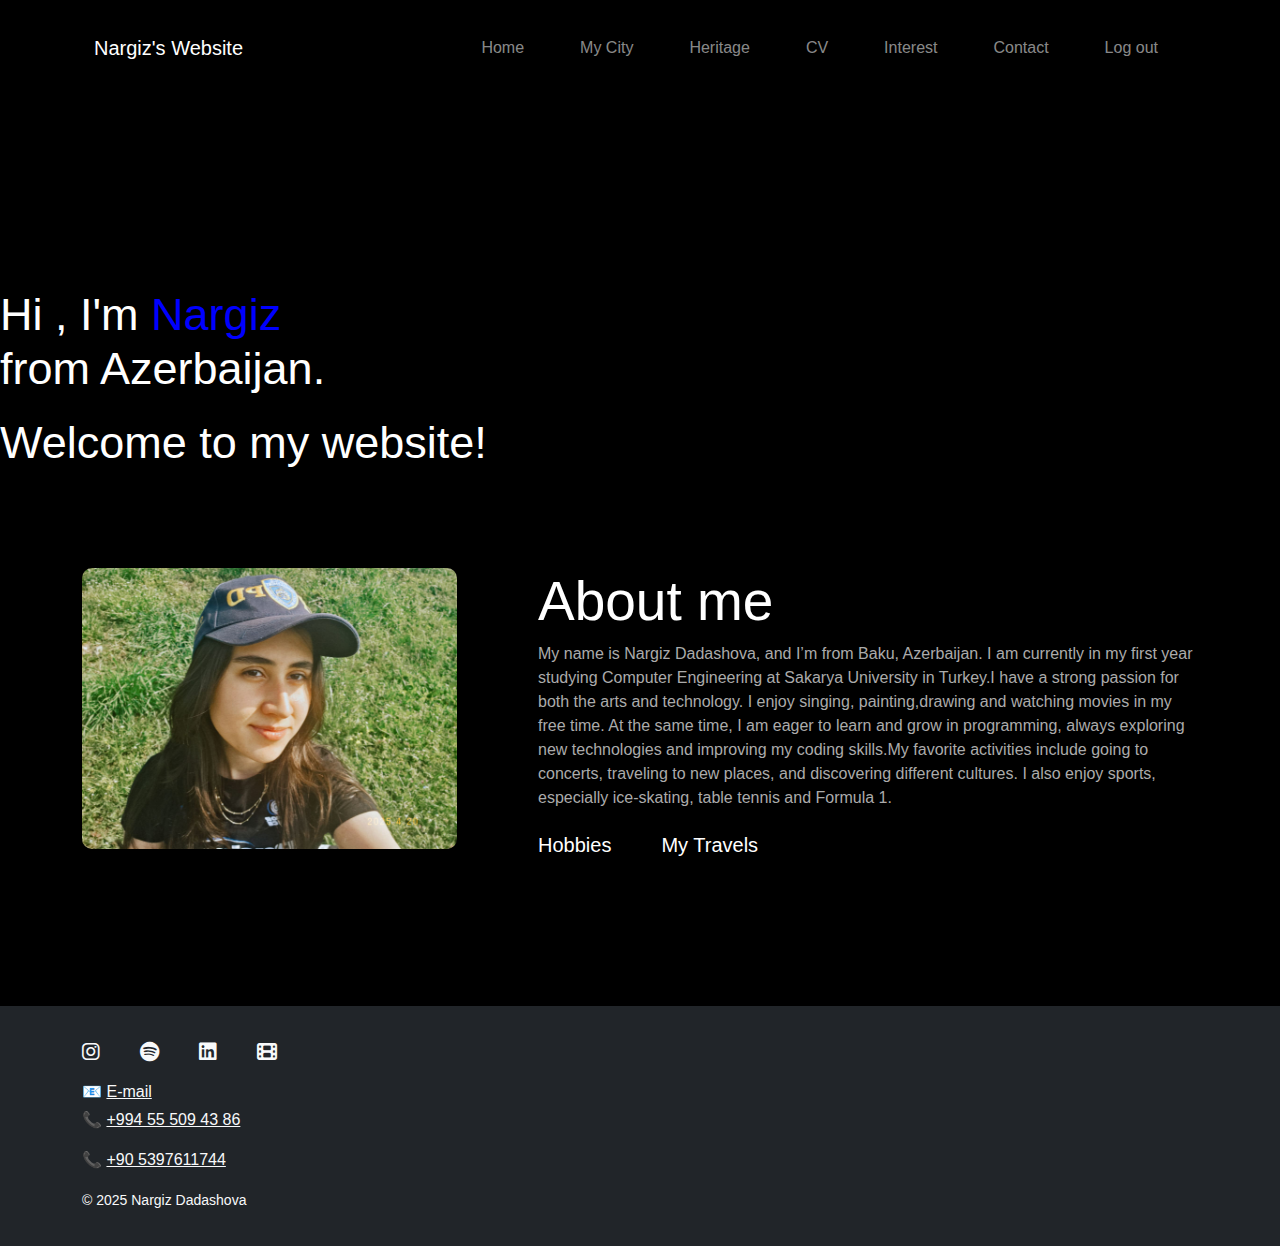
<file: index.html>
<!DOCTYPE html>
<html lang="en">
<head>
    <meta charset="UTF-8">
    <meta name="viewport" content="width=device-width, initial-scale=1.0">
    <title>Personal Website</title>
    <link rel="stylesheet" href="style.css">
    <link href="https://cdn.jsdelivr.net/npm/bootstrap@5.3.0/dist/css/bootstrap.min.css" rel="stylesheet">
<link href="https://fonts.googleapis.com/css2?family=Merriweather:wght@400;700&display=swap" rel="stylesheet">
<!-- Bootstrap CSS -->
<link href="https://cdn.jsdelivr.net/npm/bootstrap@5.3.0/dist/css/bootstrap.min.css" rel="stylesheet">
<!-- Font Awesome Icons -->
<link href="https://cdnjs.cloudflare.com/ajax/libs/font-awesome/6.5.0/css/all.min.css" rel="stylesheet">


</head>
<body class="body-mycity">
<div id="header">
  <div class="container">
    <nav class="navbar navbar-expand-lg navbar-dark ">
      <div class="container-fluid">
        <a class="navbar-brand" href="#">Nargiz's Website</a>

        <button class="navbar-toggler" type="button" data-bs-toggle="collapse" data-bs-target="#navbarNav">
          <span class="navbar-toggler-icon"></span>
        </button>

      
        <div class="collapse navbar-collapse" id="navbarNav">
          <ul class="navbar-nav ms-auto">
            <li class="nav-item"><a class="nav-link" href="index.html">Home</a></li>
            <li class="nav-item"><a class="nav-link"  href="mycity.html">My City</a></li>
             <li class="nav-item"><a class="nav-link" href="heritage.html">Heritage</a></li>
            <li class="nav-item"><a class="nav-link"href="CV.html">CV</a></li>
            <li class="nav-item"><a class="nav-link" href="interest.html">Interest</a></li>
           <li class="nav-item"><a class="nav-link" href="contact.html">Contact</a></li>
           <li class="nav-item"><a class="nav-link" href="login/login.html">Log out</a></li>
        </ul>
        </div>
      </div>
    </nav>
  </div>
</div>

<div class="header-text">

<h1>Hi , I'm <span>Nargiz</span> <br> from Azerbaijan. </h1>
<h1>Welcome to my website!</h1>
</div>


</div>

</div> 
<!----------about---------->
<div id="about">
    <div class="container">
        <div class="row">
            <div class="about-col-1">
                <img src="images/myimage.jpg">
            </div>
            
            <div class="about-col-2">
                
                <h1 class="sub-title">About me</h1>
                <p class="sub">My name is Nargiz Dadashova, and I’m from Baku, Azerbaijan. I am currently in my first year studying Computer Engineering at Sakarya University in Turkey.I have a strong passion for both the arts and technology. I enjoy singing, painting,drawing and watching movies in my free time. At the same time, I am eager to learn and grow in programming, always exploring new technologies and improving my coding skills.My favorite activities include going to concerts, traveling to new places, and discovering different cultures. I also enjoy sports, especially ice-skating, table tennis and Formula 1. 
                </p>
                <div class="tab-titles">
                    <p class="tab-links active-link" onclick="window.location.href='hobies.html'">Hobbies</p>
                    <p class="tab-links" onclick="window.location.href='mytravels.html'">My Travels</p>
                    
                   

                </div>

            </div>
        </div>
    </div>
</div>


</div>
<!-- Footer -->
<footer class="bg-dark text-light py-4">
  <div class="container ">
    <!-- Sosial Media Linkləri -->
    <div class="mb-3 d-flex gap-4">
      <a href="https://instagram.com/itsnargiss7" class="text-light me-3" target="_blank">
        <i class="fab fa-instagram fa-lg"></i>
      </a>
      <a href="https://open.spotify.com/user/6nbstpa3c7nialawltifdekp7?si=5F5lmh9GQA-QDq-jD9702A" class="text-light me-3" target="_blank">
        <i class="fab fa-spotify fa-lg"></i>
      </a>
      <a href="https://www.linkedin.com/in/nargiz-dadashova-97476b351" class="text-light me-3" target="_blank">
        <i class="fab fa-linkedin fa-lg"></i>
      </a>
      <a href="https://letterboxd.com/agustdaffodils" class="text-light me-3" target="_blank">
        <i class="fas fa-film fa-lg"></i>
      </a>
    </div>

    
    <p class="mb-1">📧 <a href="mailto:N.dadashova2007@gmail.com" class="text-light">E-mail</a></p>
    <p>📞 <a href="tel:+994555094386" class="text-light">+994 55 509 43 86</a></p>
<p>📞 <a href="tel:+905397611744" class="text-light">+90 5397611744</a></p>

    
    <small class="text-light">&copy; 2025 Nargiz Dadashova</small>
  </div>
</footer>

<script src="https://cdn.jsdelivr.net/npm/bootstrap@5.3.0/dist/js/bootstrap.bundle.min.js"></script>
</body>
</html>
</file>
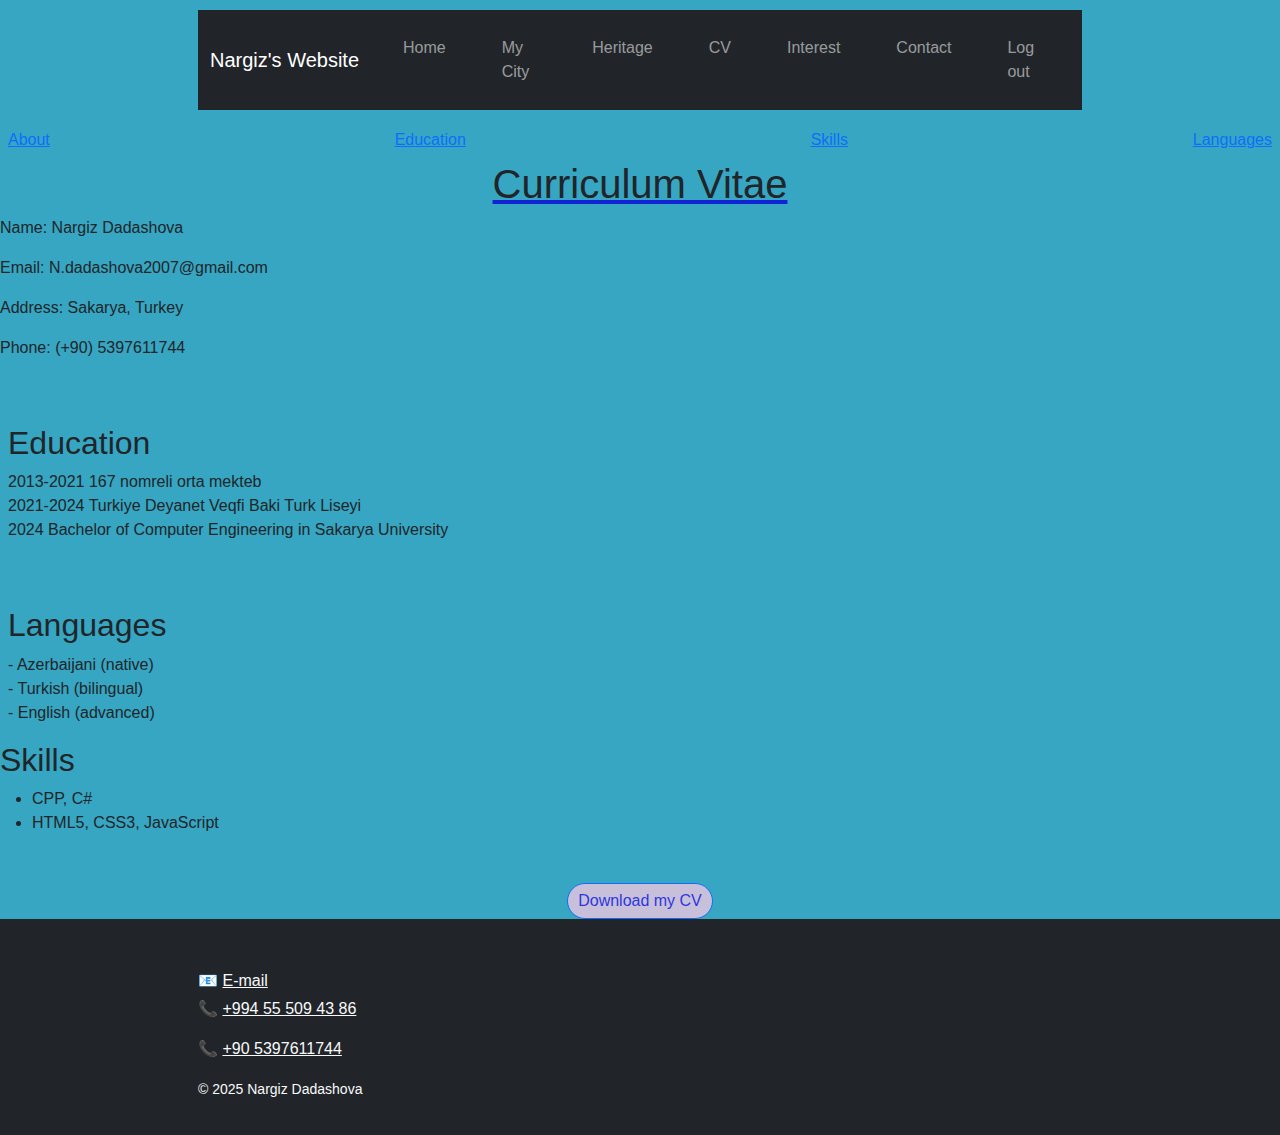
<file: CV.html>
<!DOCTYPE html>
<html lang="en">
<head>
    <meta charset="UTF-8">
    <meta name="viewport" content="width=device-width, initial-scale=1.0">
    <title>CV</title>
    <link href="https://cdn.jsdelivr.net/npm/bootstrap@5.3.0/dist/css/bootstrap.min.css" rel="stylesheet">
    <link rel="stylesheet" href="style.css">
</head>
<body class="cvbody">
   
    <div id="header">
        <div class="container">
            <nav class="navbar navbar-expand-lg navbar-dark bg-dark">
                <div class="container-fluid">
                    <a class="navbar-brand" href="#">Nargiz's Website</a>

                    <button class="navbar-toggler" type="button" data-bs-toggle="collapse" data-bs-target="#navbarNav">
                        <span class="navbar-toggler-icon"></span>
                    </button>

                  
                    <div class="collapse navbar-collapse" id="navbarNav">
                        <ul class="navbar-nav ms-auto">
                            <li class="nav-item"><a class="nav-link" href="index.html">Home</a></li>
                            <li class="nav-item"><a class="nav-link" href="mycity.html">My City</a></li>
                            <li class="nav-item"><a class="nav-link" href="heritage.html">Heritage</a></li>
                            <li class="nav-item"><a class="nav-link" href="CV.html">CV</a></li>
                            <li class="nav-item"><a class="nav-link" href="interest.html">Interest</a></li>
                            <li class="nav-item"><a class="nav-link" href="contact.html">Contact</a></li>
                            <li class="nav-item"><a class="nav-link" href="login.html">Log out</a></li>
                        </ul>
                    </div>
                </div>
            </nav>
        </div>
    </div>

   
    <nav class="bg p-2 text-center">
        <a href="#about" class="max-2">About</a>
        <a href="#education" class="max-2">Education</a>
        <a href="#skills" class="max-2">Skills</a>
        <a href="#languages" class="max-2">Languages</a>
    </nav>

    
    <section>
        <h1 class="h1-cv">Curriculum Vitae</h1>
        <section class="max-2">
            <p>Name: Nargiz Dadashova</p>
            <p>Email: N.dadashova2007@gmail.com</p>
            <p>Address: Sakarya, Turkey</p>
            <p>Phone: (+90) 5397611744</p>
            <br><br>
        </section>

        <!-- Education Section -->
        <section id="education" class="mx-2">
            <h2>Education</h2>
            <p>2013-2021 167 nomreli orta mekteb<br>
                2021-2024 Turkiye Deyanet Veqfi Baki Turk Liseyi<br>
                2024 Bachelor of Computer Engineering in Sakarya University
            </p>
            <br><br>
        </section>

       
        <section id="languages" class="mx-2">
            <h2>Languages</h2>
            <p>- Azerbaijani (native)<br>
                - Turkish (bilingual)<br>
                - English (advanced)
            </p>
        </section>

        
        <aside id="skills" class="mb-5">
            <h2>Skills</h2>
            <ul>
                <li>CPP, C#</li>
                <li>HTML5, CSS3, JavaScript</li>
            </ul>
        </aside>

      
        <button id="cvbutton" class="btn btn-primary">Download my CV</button>
    </section>


    <script src="https://cdn.jsdelivr.net/npm/@popperjs/core@2.11.6/dist/umd/popper.min.js"></script>
    <script src="https://cdn.jsdelivr.net/npm/bootstrap@5.3.0/dist/js/bootstrap.min.js"></script>

    <!-- CV Download Script -->
    <script>
        document.getElementById("cvbutton").addEventListener("click", function() {
            window.open("mycv.pdf", "_blank");
        });
    </script>
    <footer class="bg-dark text-light py-4">
  <div class="container ">
    <!-- Sosial Media Linkləri -->
    <div class="mb-3 d-flex gap-4">
      <a href="https://instagram.com/itsnargiss7" class="text-light me-3" target="_blank">
        <i class="fab fa-instagram fa-lg"></i>
      </a>
      <a href="https://open.spotify.com/user/6nbstpa3c7nialawltifdekp7?si=5F5lmh9GQA-QDq-jD9702A" class="text-light me-3" target="_blank">
        <i class="fab fa-spotify fa-lg"></i>
      </a>
      <a href="https://www.linkedin.com/in/nargiz-dadashova-97476b351" class="text-light me-3" target="_blank">
        <i class="fab fa-linkedin fa-lg"></i>
      </a>
      <a href="https://letterboxd.com/agustdaffodils" class="text-light me-3" target="_blank">
        <i class="fas fa-film fa-lg"></i>
      </a>
    </div>

    
    <p class="mb-1">📧 <a href="mailto:N.dadashova2007@gmail.com" class="text-light">E-mail</a></p>
    <p>📞 <a href="tel:+994555094386" class="text-light">+994 55 509 43 86</a></p>
<p>📞 <a href="tel:+905397611744" class="text-light">+90 5397611744</a></p>

    
    <small class="text-light">&copy; 2025 Nargiz Dadashova</small>
  </div>
</footer>
</body>
</html>
</file>
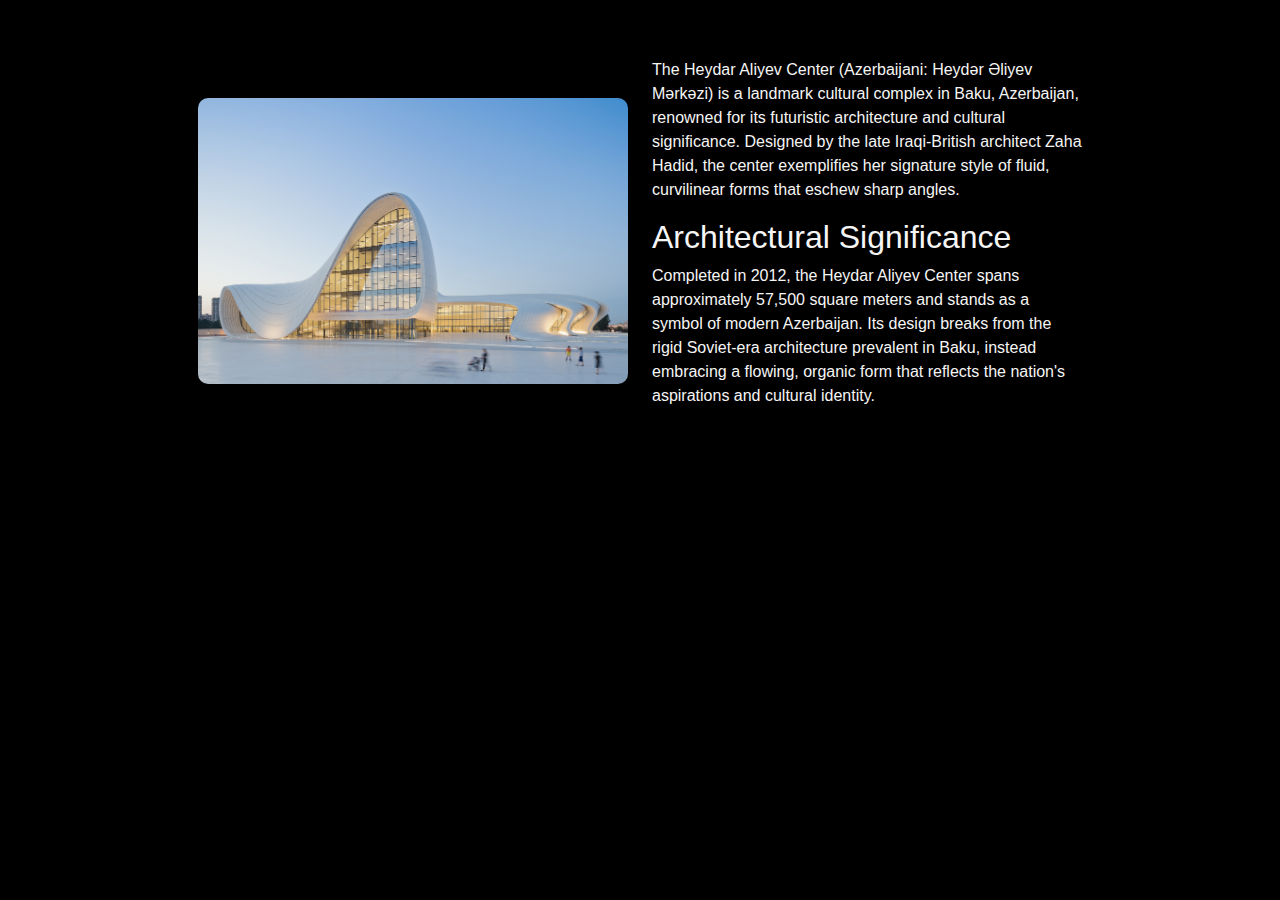
<file: eliyevmerkezi.html>
<!DOCTYPE html>
<html lang="en">
<head>
  <meta charset="UTF-8" />
  <meta name="viewport" content="width=device-width, initial-scale=1" />
  <title>My City</title>
  <link
    href="https://cdn.jsdelivr.net/npm/bootstrap@5.3.0/dist/css/bootstrap.min.css"
    rel="stylesheet"
  />
   <link rel="stylesheet" href="style.css">
 
 <body class="body-mycity">
 <div class="container my-5">
    <div class="row align-items-center">
      <div class="col-md-6">
        <img
          src="images/eliyevmerkezi.jpg"
          alt="Sample Image"
          class="img-fluid"
        />
      </div>
      <div class="col-md-6">
       
        <p class="white-text">
      The Heydar Aliyev Center (Azerbaijani: Heydər Əliyev Mərkəzi) is a landmark cultural complex in Baku, Azerbaijan, renowned for its futuristic architecture and cultural significance. Designed by the late Iraqi-British architect Zaha Hadid, the center exemplifies her signature style of fluid, curvilinear forms that eschew sharp angles. 
        
    </p>
    <h2 class="white-text">Architectural Significance </h2>
       <p class="white-text">
Completed in 2012, the Heydar Aliyev Center spans approximately 57,500 square meters and stands as a symbol of modern Azerbaijan. Its design breaks from the rigid Soviet-era architecture prevalent in Baku, instead embracing a flowing, organic form that reflects the nation's aspirations and cultural identity. </p>
     
      </div>
    </div>
    </body>
</file>
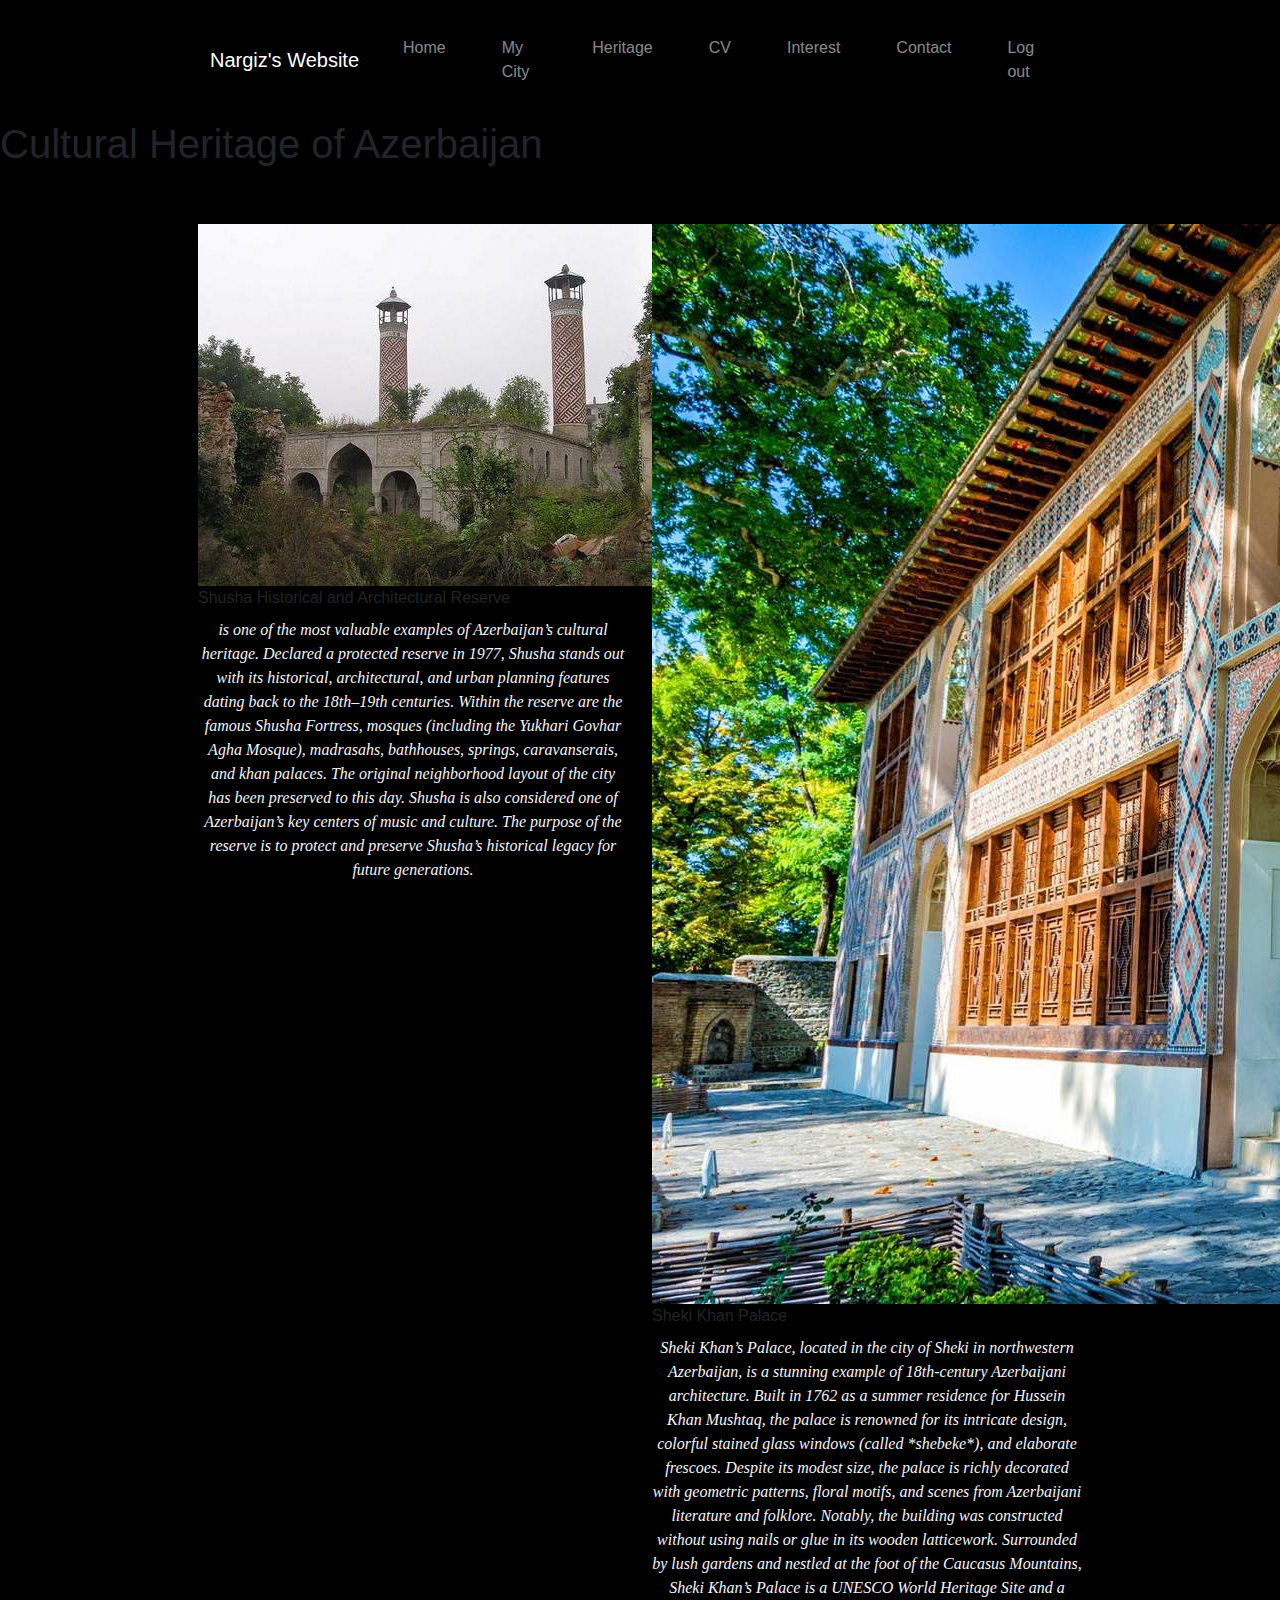
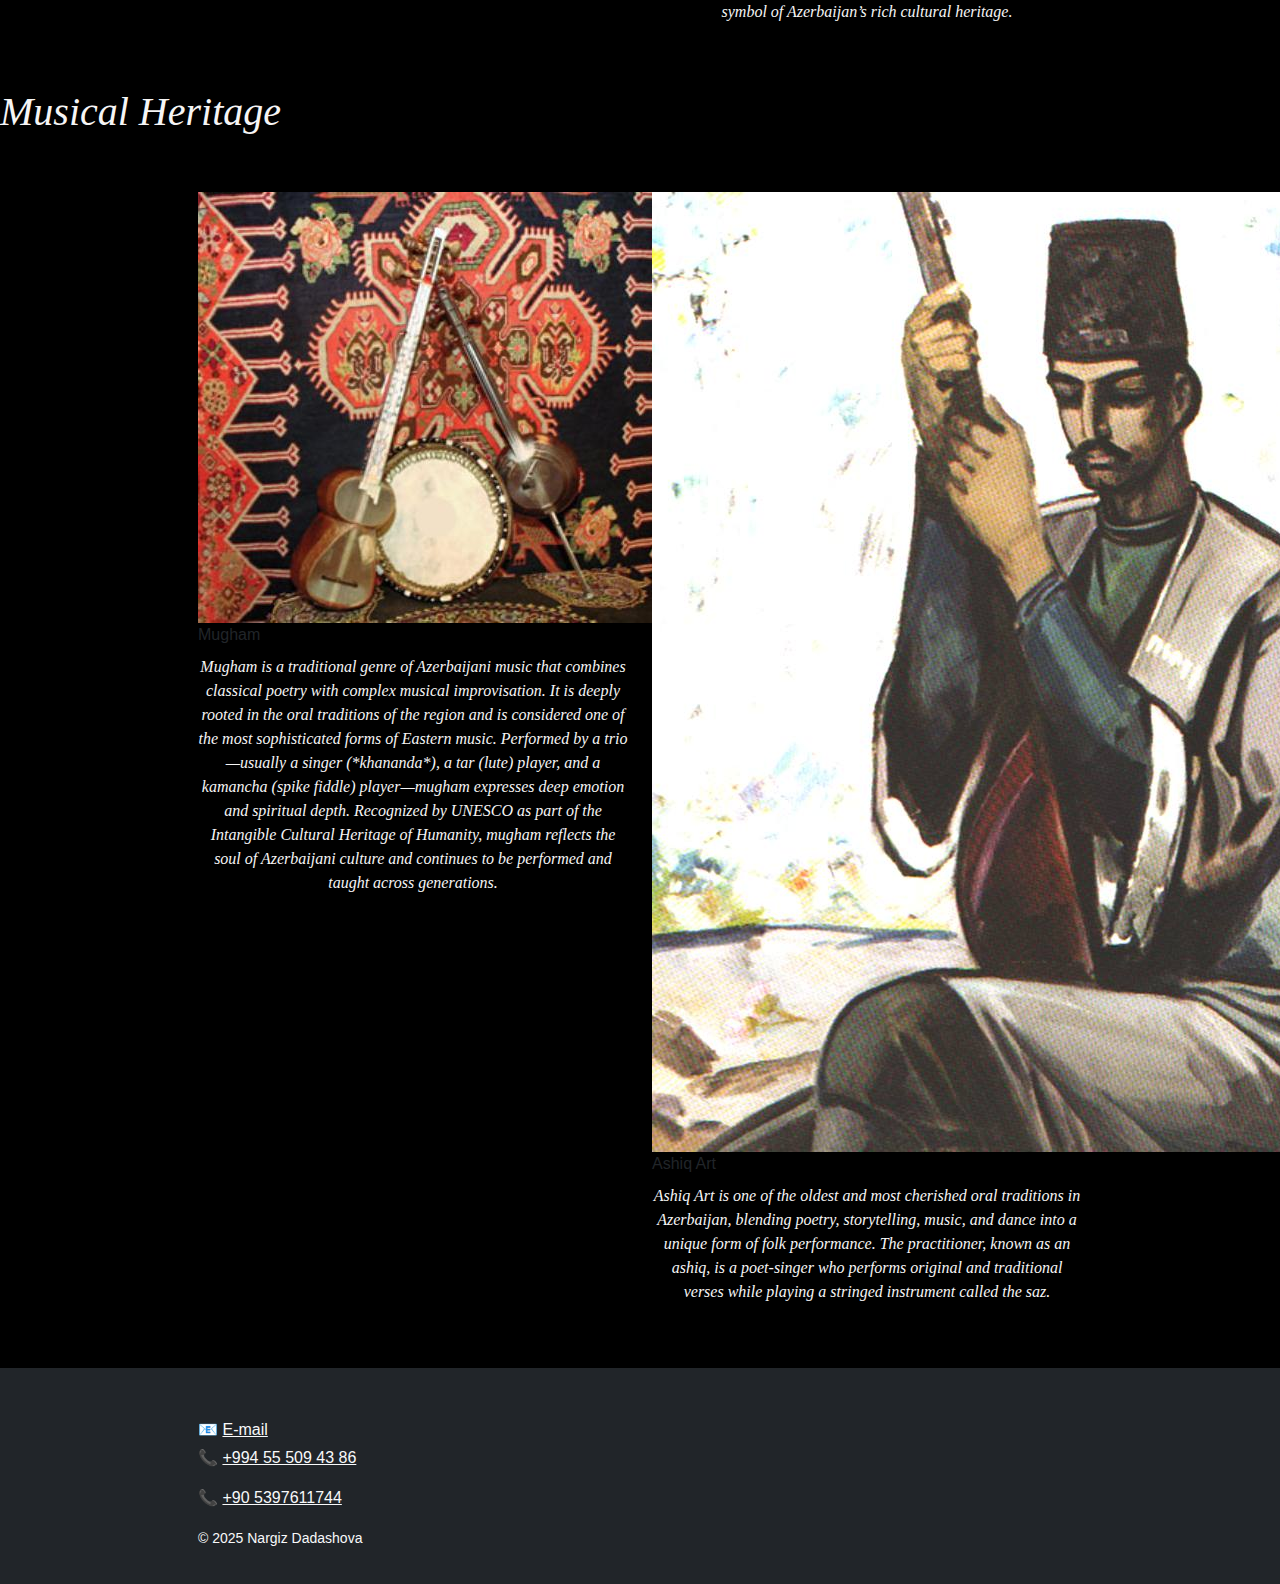
<file: heritage.html>
<!DOCTYPE html>
<html lang="en">
<head>
    <meta charset="UTF-8">
    <meta name="viewport" content="width=device-width, initial-scale=1.0">
    <title>Heritage</title>
    <link
    href="https://cdn.jsdelivr.net/npm/bootstrap@5.3.0/dist/css/bootstrap.min.css"
    rel="stylesheet"
  />
   <link rel="stylesheet" href="style.css">
 
</head>
<body class="body-mycity">
    
     <div id="header">
  <div class="container">
    <nav class="navbar navbar-expand-lg navbar-dark ">
      <div class="container-fluid">
        <a class="navbar-brand" href="#">Nargiz's Website</a>
        
        <button class="navbar-toggler" type="button" data-bs-toggle="collapse" data-bs-target="#navbarNav">
          <span class="navbar-toggler-icon"></span>
        </button>

       
        <div class="collapse navbar-collapse" id="navbarNav">
          <ul class="navbar-nav ms-auto">
            <li class="nav-item"><a class="nav-link" href="index.html">Home</a></li>
            <li class="nav-item"><a class="nav-link"  href="mycity.html">My City</a></li>
             <li class="nav-item"><a class="nav-link" href="heritage.html">Heritage</a></li>
            <li class="nav-item"><a class="nav-link"href="CV.html">CV</a></li>
            <li class="nav-item"><a class="nav-link" href="interest.html">Interest</a></li>
           <li class="nav-item"><a class="nav-link" href="contact.html">Contact</a></li>
             <li class="nav-item"><a class="nav-link" href="login/login.html">Log out</a></li>
         
        </ul>
        </div>
      </div>
    </nav>
  </div>
</div>

<h1 class="hertitle">Cultural Heritage of Azerbaijan</h1>
 <div class="container py-5">
    <div class="row g-4">
      <div class="col-md-6">
        <div class="image-container">
          <img src="images/shusha.jpg" alt="Image 1" />
          <div class="image-title">Shusha Historical and Architectural Reserve</div>
        </div>
        <p id="yazilars" class="mt-2 text-center">is one of the most valuable examples of Azerbaijan’s cultural heritage. Declared a protected reserve in 1977, Shusha stands out with its historical, architectural, and urban planning features dating back to the 18th–19th centuries. Within the reserve are the famous Shusha Fortress, mosques (including the Yukhari Govhar Agha Mosque), madrasahs, bathhouses, springs, caravanserais, and khan palaces. The original neighborhood layout of the city has been preserved to this day. Shusha is also considered one of Azerbaijan’s key centers of music and culture. The purpose of the reserve is to protect and preserve Shusha’s historical legacy for future generations.
</p>
      </div>
      <div class="col-md-6">
        <div class="image-container">
          <img src="images/shekikhan.jpg" alt="Image 2" />
          <div class="image-title">Sheki Khan Palace</div>
        </div>
        <p  id="yazilars" class="mt-2 text-center">Sheki Khan’s Palace, located in the city of Sheki in northwestern Azerbaijan, is a stunning example of 18th-century Azerbaijani architecture. Built in 1762 as a summer residence for Hussein Khan Mushtaq, the palace is renowned for its intricate design, colorful stained glass windows (called *shebeke*), and elaborate frescoes.

Despite its modest size, the palace is richly decorated with geometric patterns, floral motifs, and scenes from Azerbaijani literature and folklore. Notably, the building was constructed without using nails or glue in its wooden latticework. Surrounded by lush gardens and nestled at the foot of the Caucasus Mountains, Sheki Khan’s Palace is a UNESCO World Heritage Site and a symbol of Azerbaijan’s rich cultural heritage.
</p>
      </div>
    </div>
  </div>
 <h1 class="hertitle" id="yazilars">Musical Heritage</h1>
   <div class="container py-5">
    <div class="row g-4">
      <div class="col-md-6">
        <div class="image-container">
          <img src="images/Mugham.jpg" alt="Image 1" />
          <div class="image-title">Mugham</div>
        </div>
        <p id="yazilars" class="mt-2 text-center">Mugham is a traditional genre of Azerbaijani music that combines classical poetry with complex musical improvisation. It is deeply rooted in the oral traditions of the region and is considered one of the most sophisticated forms of Eastern music. Performed by a trio—usually a singer (*khananda*), a tar (lute) player, and a kamancha (spike fiddle) player—mugham expresses deep emotion and spiritual depth. Recognized by UNESCO as part of the Intangible Cultural Heritage of Humanity, mugham reflects the soul of Azerbaijani culture and continues to be performed and taught across generations.

      </div>
      <div class="col-md-6">
        <div class="image-container">
          <img src="images/ashiq.jpg" alt="Image 2" />
          <div class="image-title">Ashiq Art</div>
        </div>
        <p  id="yazilars" class="mt-2 text-center">Ashiq Art is one of the oldest and most cherished oral traditions in Azerbaijan, blending poetry, storytelling, music, and dance into a unique form of folk performance. The practitioner, known as an ashiq, is a poet-singer who performs original and traditional verses while playing a stringed instrument called the saz.
</p>
      </div>
    </div>
  </div>



   
<script src="https://cdn.jsdelivr.net/npm/bootstrap@5.3.0/dist/js/bootstrap.bundle.min.js"></script>
<footer class="bg-dark text-light py-4">
  <div class="container ">
    
    <div class="mb-3 d-flex gap-4">
      <a href="https://instagram.com/itsnargiss7" class="text-light me-3" target="_blank">
        <i class="fab fa-instagram fa-lg"></i>
      </a>
      <a href="https://open.spotify.com/user/6nbstpa3c7nialawltifdekp7?si=5F5lmh9GQA-QDq-jD9702A" class="text-light me-3" target="_blank">
        <i class="fab fa-spotify fa-lg"></i>
      </a>
      <a href="https://www.linkedin.com/in/nargiz-dadashova-97476b351" class="text-light me-3" target="_blank">
        <i class="fab fa-linkedin fa-lg"></i>
      </a>
      <a href="https://letterboxd.com/agustdaffodils" class="text-light me-3" target="_blank">
        <i class="fas fa-film fa-lg"></i>
      </a>
    </div>

    
    <p class="mb-1">📧 <a href="mailto:N.dadashova2007@gmail.com" class="text-light">E-mail</a></p>
    <p>📞 <a href="tel:+994555094386" class="text-light">+994 55 509 43 86</a></p>
<p>📞 <a href="tel:+905397611744" class="text-light">+90 5397611744</a></p>

    
    <small class="text-light">&copy; 2025 Nargiz Dadashova</small>
  </div>
</footer>
</body>
</html>
</file>
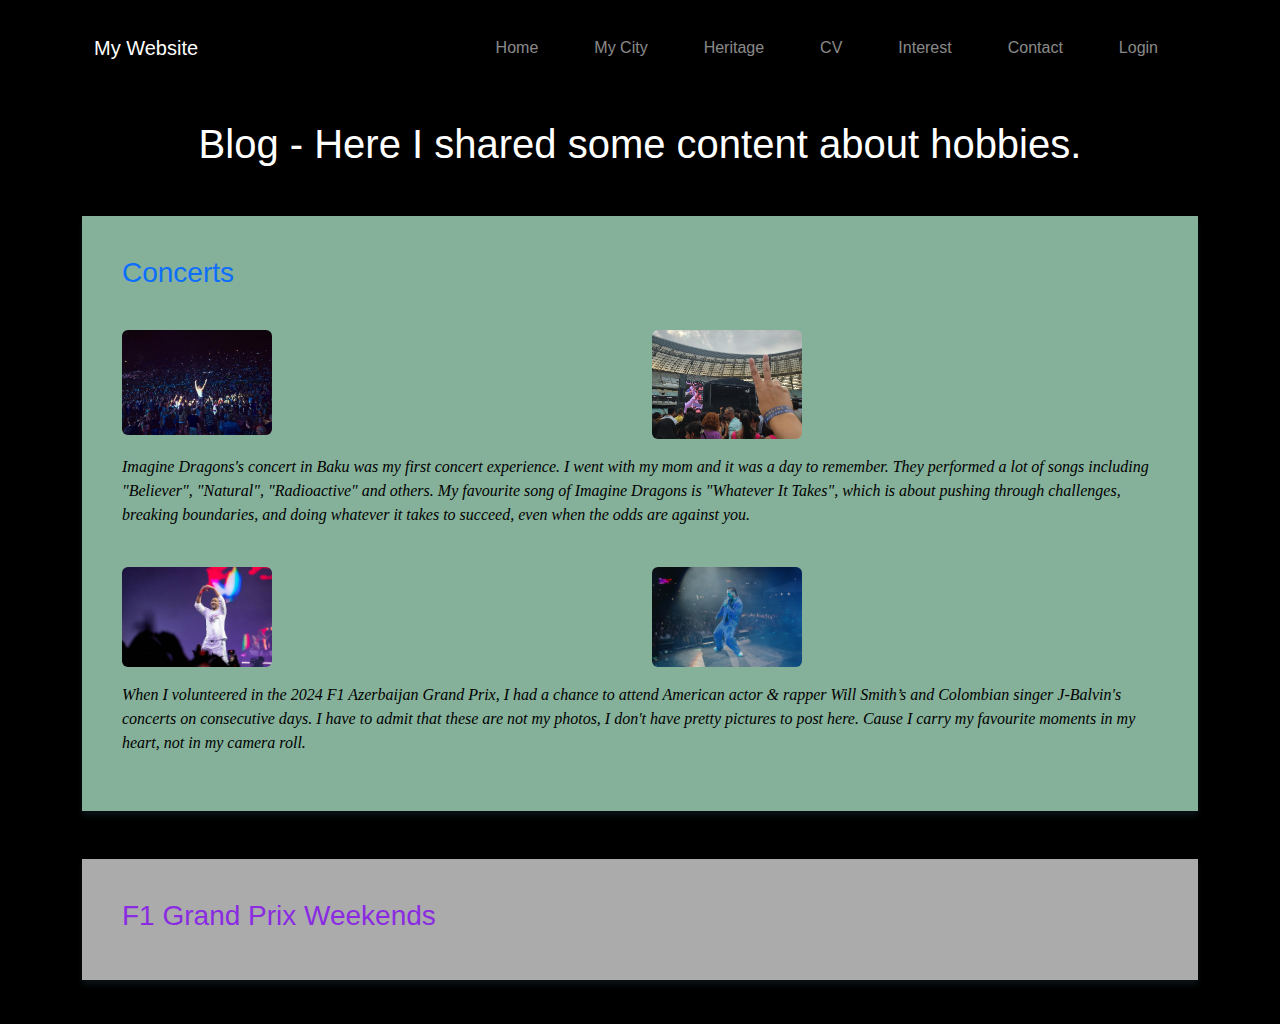
<file: hobies.html>
<!DOCTYPE html>
<html lang="en">
<head>
  <meta charset="UTF-8">
  <link rel="stylesheet" href="style.css">

  <meta name="viewport" content="width=device-width, initial-scale=1.0">
  <title>Hobbies</title>

  <!-- Bootstrap 5 CSS -->
  <link href="https://cdn.jsdelivr.net/npm/bootstrap@5.3.0/dist/css/bootstrap.min.css" rel="stylesheet">
</head>
<body class="bg-black text-white">
  <div id="header">
  <div class="container">
    <nav class="navbar navbar-expand-lg navbar-dark ">
      <div class="container-fluid">
        <a class="navbar-brand" href="#">My Website</a>
        <!-- Toggler/collapsing button -->
        <button class="navbar-toggler" type="button" data-bs-toggle="collapse" data-bs-target="#navbarNav">
          <span class="navbar-toggler-icon"></span>
        </button>

        <!-- Collapsible menu -->
        <div class="collapse navbar-collapse" id="navbarNav">
          <ul class="navbar-nav ms-auto">
            <li class="nav-item"><a class="nav-link" href="index.html">Home</a></li>
            <li class="nav-item"><a class="nav-link"  href="mycity.html">My City</a></li>
             <li class="nav-item"><a class="nav-link" href="heritage.html">Heritage</a></li>
            <li class="nav-item"><a class="nav-link"href="CV.html">CV</a></li>
            <li class="nav-item"><a class="nav-link" href="interests.html">Interest</a></li>
           <li class="nav-item"><a class="nav-link" href="contact.html">Contact</a></li>
            <li class="nav-item"><a class="nav-link" href="login.html">Login</a></li>
         
        </ul>
        </div>
      </div>
    </nav>
  </div>
</div>


  <div class="container py-4">
    <h1 class="text-center mb-5">Blog - Here I shared some content about hobbies.</h1>

    <div class="blog-post mb-5">
      <h3 class="text-primary">Concerts</h3>
      <div class="row g-4 mt-3">
        <div class="col-md-6">
          <img src="images/imagine.jpg" class="img-fluid rounded" alt="Concerts">
        </div>
        <div class="col-md-6">
          <img src="images/el.jpg" class="img-fluid rounded" alt="Concerts">
        </div>
      </div>

      <div class="mt-3">
        <p id="yazi">
          Imagine Dragons's concert in Baku was my first concert experience. I went with my mom and it was a day to remember. They performed a lot of songs including "Believer", "Natural", "Radioactive" and others. My favourite song of Imagine Dragons is "Whatever It Takes", which is about pushing through challenges, breaking boundaries, and doing whatever it takes to succeed, even when the odds are against you.
        </p>
      </div>

      <div class="row g-4 mt-3">
        <div class="col-md-6">
          <img src="images/willsmiths.jpg" class="img-fluid rounded" alt="Will Smith">
        </div>
        <div class="col-md-6">
          <img src="images/jbalvin.jpg" class="img-fluid rounded" alt="J Balvin">
        </div>
      </div>

      <p id="yazi" class="mt-3">
        When I volunteered in the 2024 F1 Azerbaijan Grand Prix, I had a chance to attend American actor & rapper Will Smith’s and Colombian singer J-Balvin's concerts on consecutive days. I have to admit that these are not my photos, I don't have pretty pictures to post here. Cause I carry my favourite moments in my heart, not in my camera roll.
      </p>
    </div>

    <div class="blog-post2">
      <h3 style="color:blueviolet">F1 Grand Prix Weekends</h3>
      <!-- Add more content here if needed -->
    </div>
  </div>

  <!-- Bootstrap JS -->
  <script src="https://cdn.jsdelivr.net/npm/bootstrap@5.3.0/dist/js/bootstrap.bundle.min.js"></script>
</body>
</html>
</file>
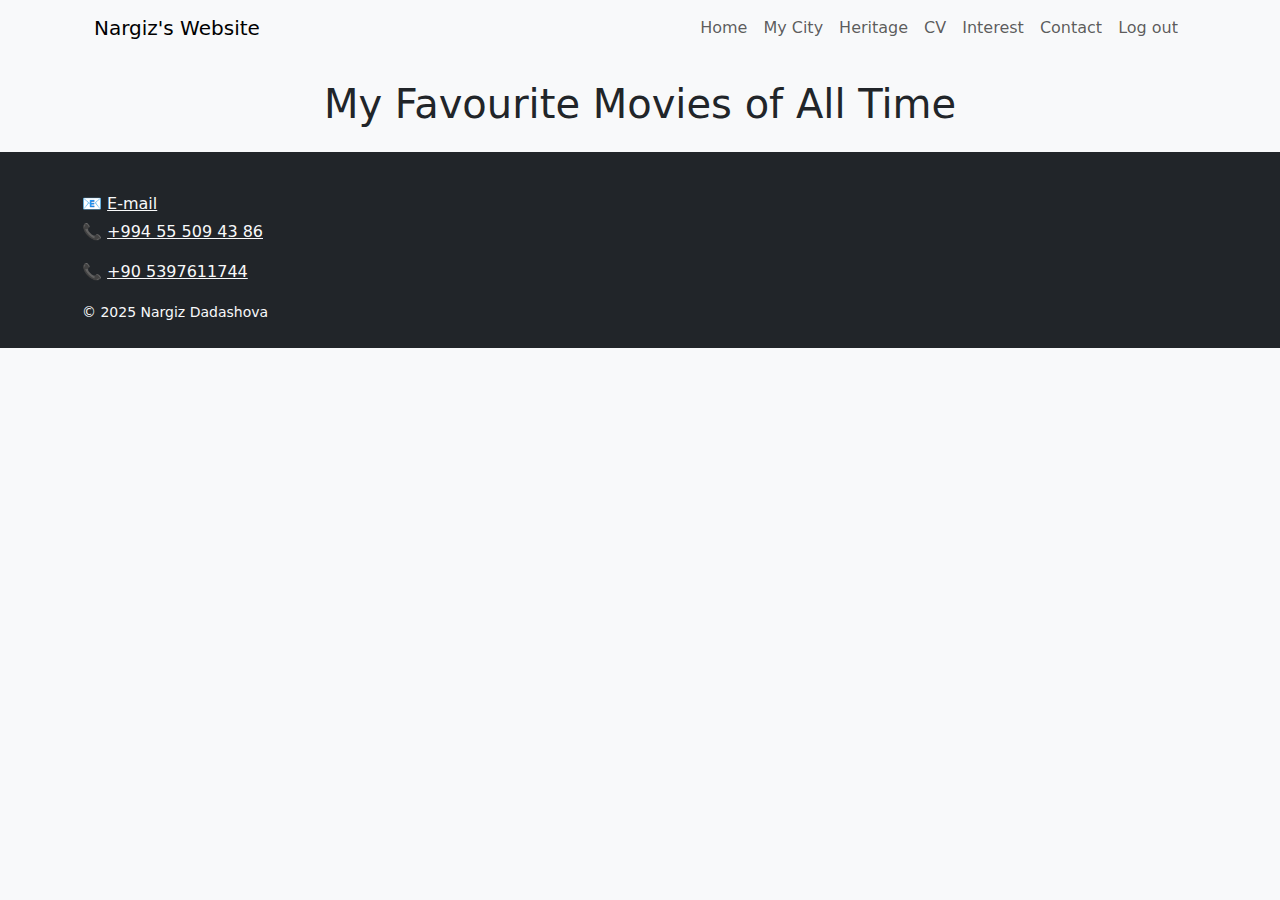
<file: interest.html>
<!DOCTYPE html>
<html lang="en">
<head>
    <meta charset="UTF-8">
    <meta name="viewport" content="width=device-width, initial-scale=1.0">
    <title>Interests</title>
     <link href="https://cdn.jsdelivr.net/npm/bootstrap@5.3.0/dist/css/bootstrap.min.css" rel="stylesheet">
</head>
<body class="bg-light">
    <div id="header">
  <div class="container">
    <nav class="navbar navbar-expand-lg navbar-light ">
      <div class="container-fluid">
        <a class="navbar-brand" href="#">Nargiz's Website</a>

       

        <button class="navbar-toggler" type="button" data-bs-toggle="collapse" data-bs-target="#navbarNav">
          <span class="navbar-toggler-icon"></span>
        </button>

        
        <div class="collapse navbar-collapse" id="navbarNav">
          <ul class="navbar-nav ms-auto">
            <li class="nav-item"><a class="nav-link" href="index.html">Home</a></li>
            <li class="nav-item"><a class="nav-link"  href="mycity.html">My City</a></li>
             <li class="nav-item"><a class="nav-link" href="heritage.html">Heritage</a></li>
            <li class="nav-item"><a class="nav-link"href="CV.html">CV</a></li>
            <li class="nav-item"><a class="nav-link" href="interest.html">Interest</a></li>
           <li class="nav-item"><a class="nav-link" href="contact.html">Contact</a></li>
              <li class="nav-item"><a class="nav-link" href="login/login.html">Log out</a></li>
         
        </ul>
        </div>
      </div>
    </nav>
  </div>
</div>

    <div class="container py-4">
        <h1 class="text-center mb-4">My Favourite Movies of All Time</h1>
        <div id="movies" class="row gy-4"></div>
    </div>

    <script>
        const apiKey = '9ebbf432f1e2c2c0c07e49d4c0c000dc';  
        const movies = [
            'The Lord of The Rings-Fellowship of the Ring','Two Towers','Return of the King',
            'The Lion King','Unexpected journey','Desolation of smaug','Battle of five',
            'Before sunrise','Intouchables','Rush hour','Dead poets society',
            'Perks of being a wallflower','The pursuit of happyness','12 angry men',
            'Forest Gump','The Green Mile','La la land','The Truman show','Way of Water',
            'Black swan','Se7en','Mamma Mia','Toy story','Mufasa','two is a family',
            'the art of racing in the rain','the prestige','kill bill','kill bill vol2','kal ho naa ho'
        ];

        movies.forEach(movie => {
            const url = `https://api.themoviedb.org/3/search/movie?api_key=${apiKey}&query=${encodeURIComponent(movie)}`;

            fetch(url)
                .then(response => response.json())
                .then(data => {
                    const film = data.results[0];
                    if (film && film.poster_path) {
                        const movieCard = `
                            <div class="col-12">
                                <div class="card flex-md-row shadow-sm h-100">
                                    <img class="card-img-left img-fluid rounded-start" style="max-width: 200px;" src="https://image.tmdb.org/t/p/w500${film.poster_path}" alt="${film.title}">
                                    <div class="card-body d-flex flex-column">
                                        <h4 class="card-title">${film.title}</h4>
                                        <p class="card-text"><strong>Release:</strong> ${film.release_date}</p>
                                        <p class="card-text">${film.overview ? film.overview.substring(0, 1000) + '...' : 'No overview available.'}</p>
                                        <p class="card-text mt-auto"><strong>Rating:</strong> ${film.vote_average}</p>
                                    </div>
                                </div>
                            </div>
                        `;
                        document.getElementById('movies').innerHTML += movieCard;
                    }
                })
                .catch(error => console.error('Error:', error));
        });
    </script>

    <!-- Bootstrap JS (optional but recommended for components) -->
   <script src="https://cdn.jsdelivr.net/npm/bootstrap@5.3.0/dist/js/bootstrap.bundle.min.js"></script>
<footer class="bg-dark text-light py-4">
  <div class="container ">
    <!-- Sosial Media Linkləri -->
    <div class="mb-3 d-flex gap-4">
      <a href="https://instagram.com/itsnargiss7" class="text-light me-3" target="_blank">
        <i class="fab fa-instagram fa-lg"></i>
      </a>
      <a href="https://open.spotify.com/user/6nbstpa3c7nialawltifdekp7?si=5F5lmh9GQA-QDq-jD9702A" class="text-light me-3" target="_blank">
        <i class="fab fa-spotify fa-lg"></i>
      </a>
      <a href="https://www.linkedin.com/in/nargiz-dadashova-97476b351" class="text-light me-3" target="_blank">
        <i class="fab fa-linkedin fa-lg"></i>
      </a>
      <a href="https://letterboxd.com/agustdaffodils" class="text-light me-3" target="_blank">
        <i class="fas fa-film fa-lg"></i>
      </a>
    </div>

    
    <p class="mb-1">📧 <a href="mailto:N.dadashova2007@gmail.com" class="text-light">E-mail</a></p>
    <p>📞 <a href="tel:+994555094386" class="text-light">+994 55 509 43 86</a></p>
<p>📞 <a href="tel:+905397611744" class="text-light">+90 5397611744</a></p>

    
    <small class="text-light">&copy; 2025 Nargiz Dadashova</small>
  </div>
</footer>
</body>
</body>
</html>
</file>
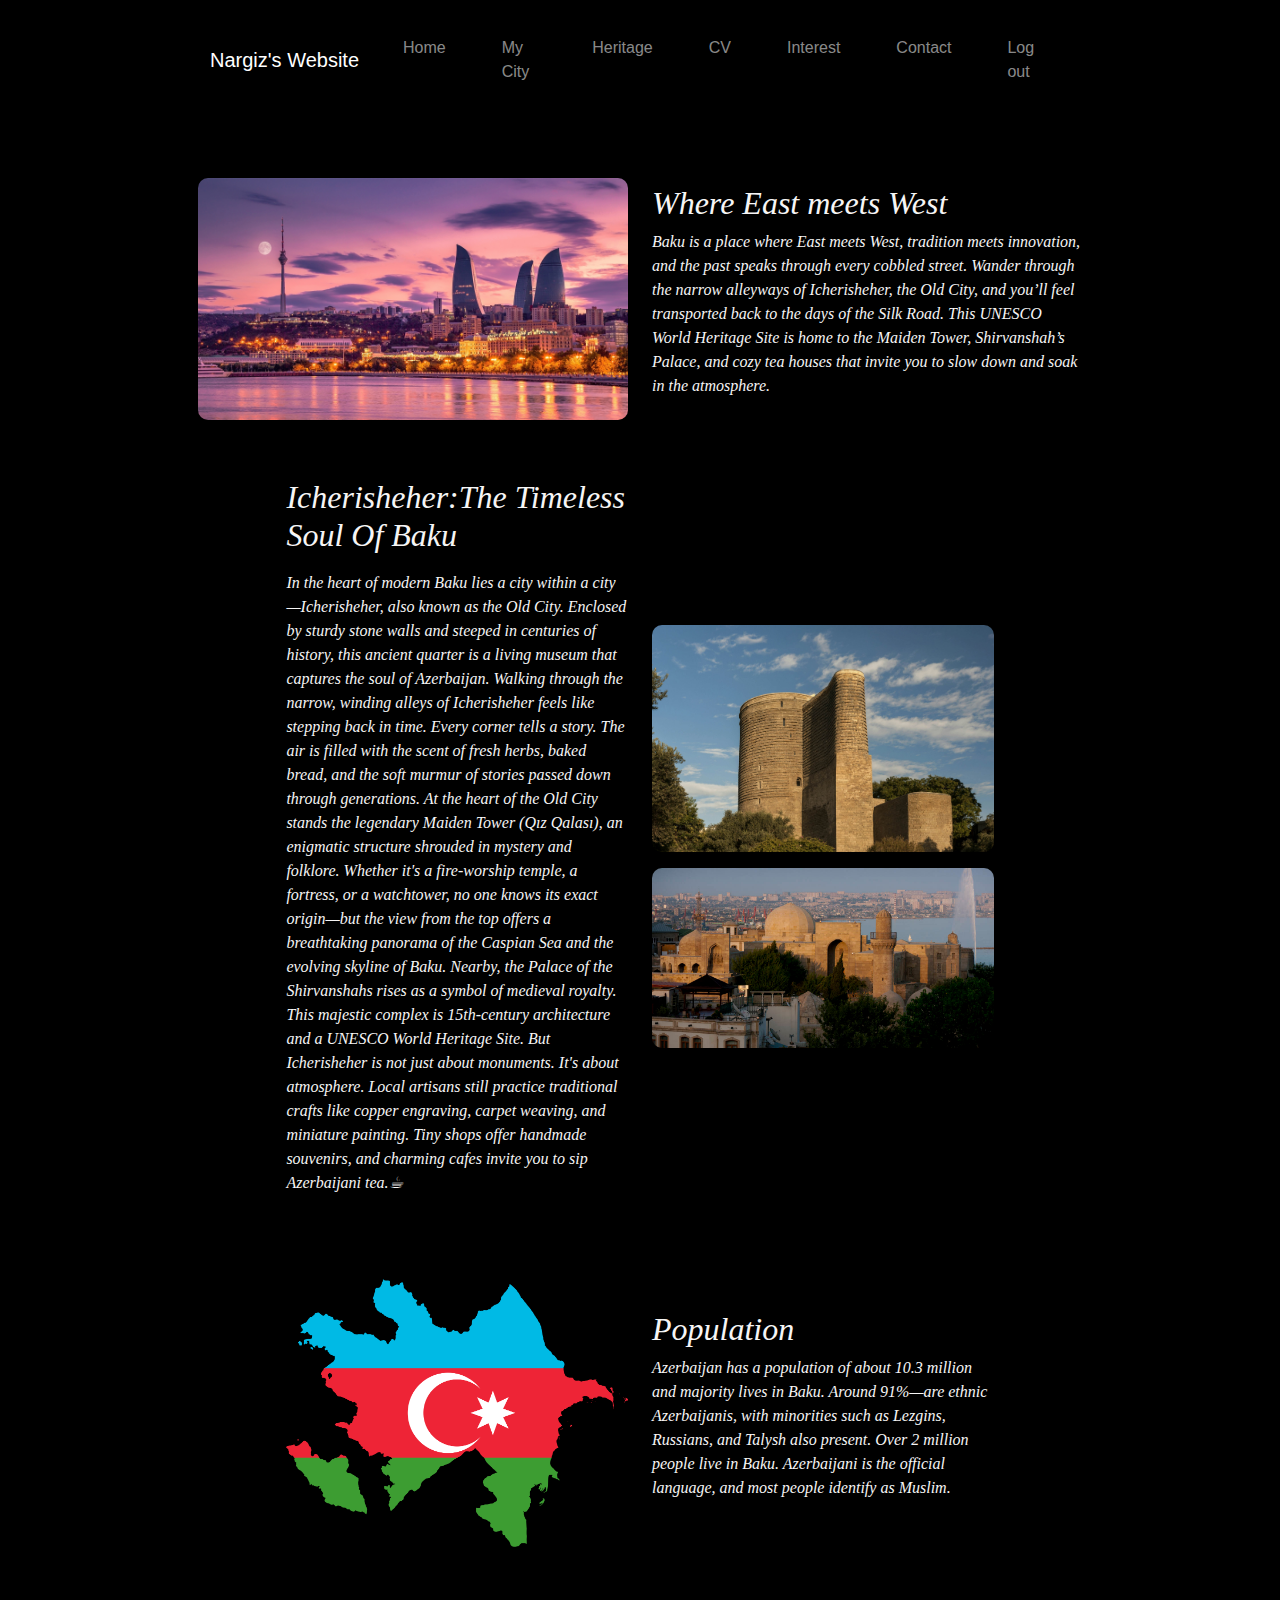
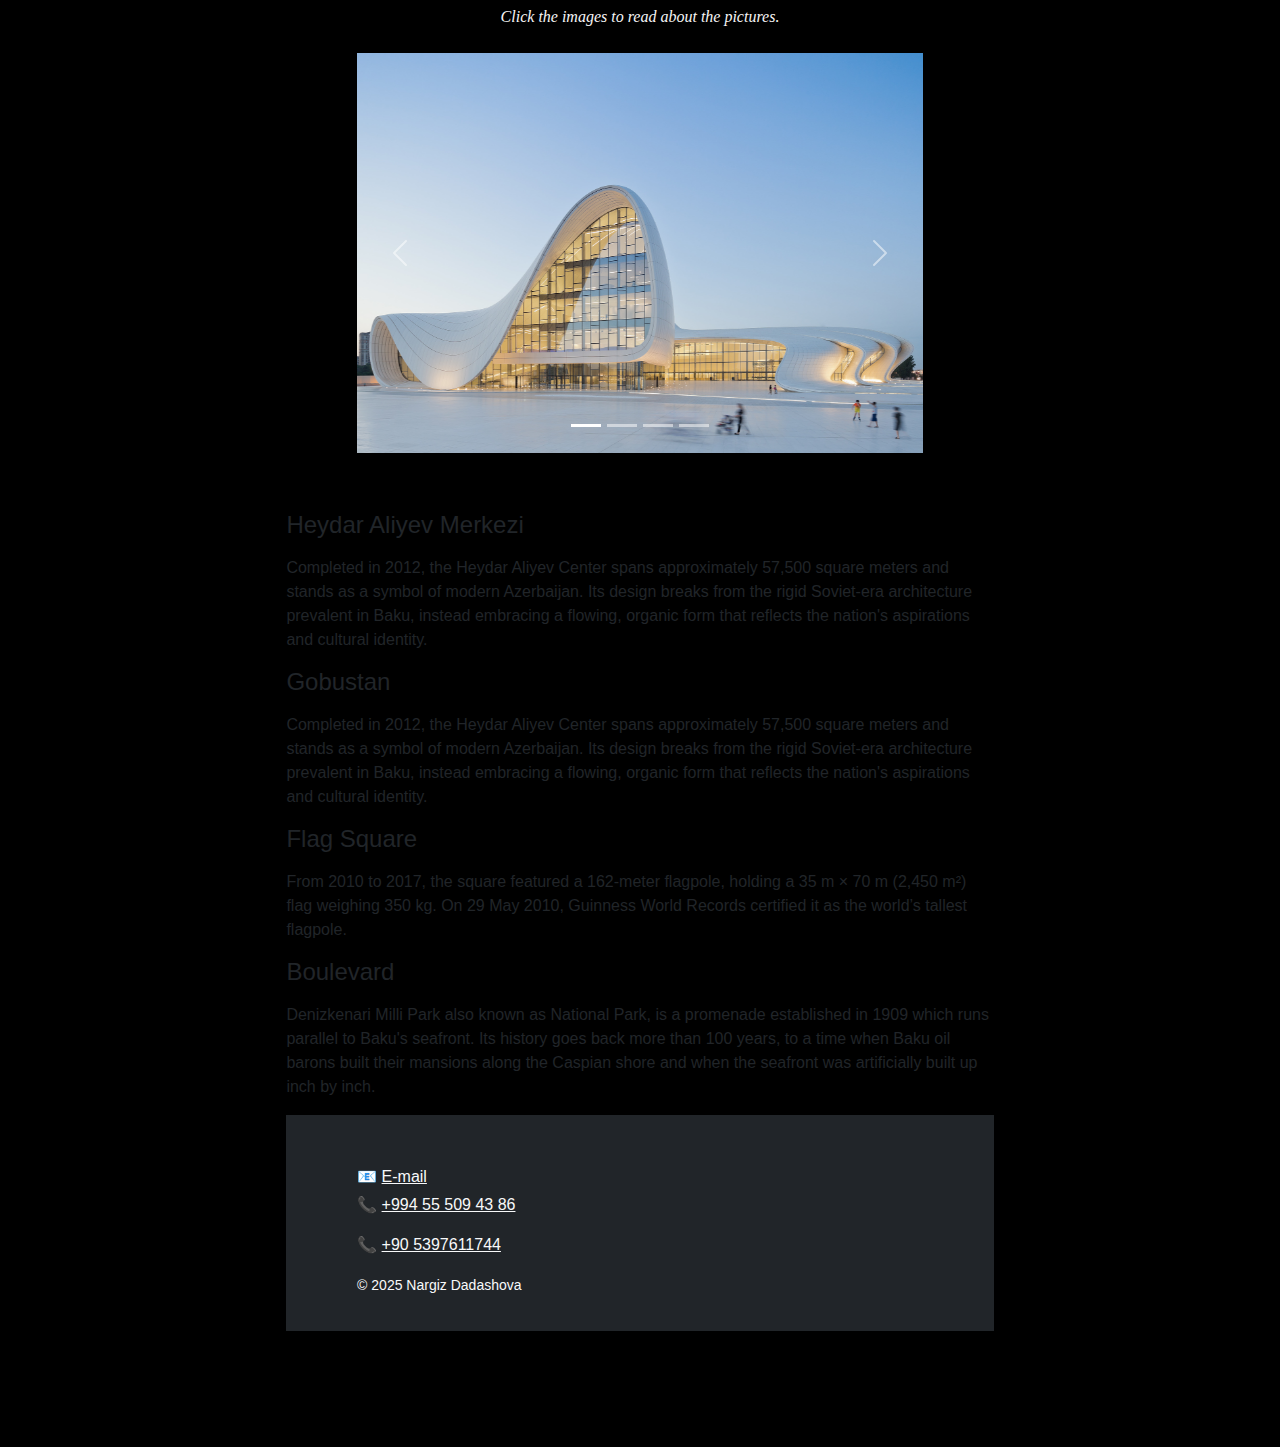
<file: mycity.html>
<!DOCTYPE html>
<html lang="en">
<head>
  <meta charset="UTF-8" />
  <meta name="viewport" content="width=device-width, initial-scale=1" />
  <title>My City</title>
  <link
    href="https://cdn.jsdelivr.net/npm/bootstrap@5.3.0/dist/css/bootstrap.min.css"
    rel="stylesheet"
  />
   <link rel="stylesheet" href="style.css">
 
</head>
<body class="body-mycity">
    <div id="header">
  <div class="container">
    <nav class="navbar navbar-expand-lg navbar-dark ">
      <div class="container-fluid">
        <a class="navbar-brand" href="#">Nargiz's Website</a>
        <!-- Toggler/collapsing button -->
        <button class="navbar-toggler" type="button" data-bs-toggle="collapse" data-bs-target="#navbarNav">
          <span class="navbar-toggler-icon"></span>
        </button>

        <!-- Collapsible menu -->
        <div class="collapse navbar-collapse" id="navbarNav">
          <ul class="navbar-nav ms-auto">
            <li class="nav-item"><a class="nav-link" href="index.html">Home</a></li>
            <li class="nav-item"><a class="nav-link"  href="mycity.html">My City</a></li>
             <li class="nav-item"><a class="nav-link" href="heritage.html">Heritage</a></li>
            <li class="nav-item"><a class="nav-link"href="CV.html">CV</a></li>
            <li class="nav-item"><a class="nav-link" href="interest.html">Interest</a></li>
           <li class="nav-item"><a class="nav-link" href="contact.html">Contact</a></li>
               <li class="nav-item"><a class="nav-link" href="login/login.html">Log out</a></li>
         
        </ul>
        </div>
      </div>
    </nav>
  </div>
</div>


  <div class="container my-5">
    <div class="row align-items-center">
      <div class="col-md-6">
        <img
          src="images/flame.jpg"
          alt="Sample Image"
          class="img-fluid"
        />
      </div>
      <div class="col-md-6">
        <h2 id="yazilars">Where East meets West</h2>
        <p id="yazilars">
        Baku is a place where East meets West, tradition meets innovation, and the past speaks through every cobbled street. Wander through the narrow alleyways of Icherisheher, the Old City, and you’ll feel transported back to the days of the Silk Road. This UNESCO World Heritage Site is home to the Maiden Tower, Shirvanshah’s Palace, and cozy tea houses that invite you to slow down and soak in the atmosphere.
        </p>
       
     
      </div>
    </div>
    
  


  <div class="container my-5">
    <div class="row align-items-center">
      
      <!-- Left Column: Text -->
      <div class="col-md-6">
        <h2 id="yazilars">Icherisheher:The Timeless Soul Of Baku</h2>
        <p>
          
        </p>
        <p id="yazilars">
        In the heart of modern Baku lies a city within a city—Icherisheher, also known as the Old City. Enclosed by sturdy stone walls and steeped in centuries of history, this ancient quarter is a living museum that captures the soul of Azerbaijan.
Walking through the narrow, winding alleys of Icherisheher feels like stepping back in time. Every corner tells a story. The air is filled with the scent of fresh herbs, baked bread, and the soft murmur of stories passed down through generations.
At the heart of the Old City stands the legendary Maiden Tower (Qız Qalası), an enigmatic structure shrouded in mystery and folklore. Whether it's a fire-worship temple, a fortress, or a watchtower, no one knows its exact origin—but the view from the top offers a breathtaking panorama of the Caspian Sea and the evolving skyline of Baku.

Nearby, the Palace of the Shirvanshahs rises as a symbol of medieval royalty. This majestic complex is 15th-century architecture and a UNESCO World Heritage Site. 

But Icherisheher is not just about monuments. It's about atmosphere. Local artisans still practice traditional crafts like copper engraving, carpet weaving, and miniature painting. Tiny shops offer handmade souvenirs, and charming cafes invite you to sip Azerbaijani tea.☕︎

       
      </div>

      <!-- Right Column: Two Stacked Images -->
      <div class="col-md-6">
        <div class="image-stack">
         
          <img src="images/maiden.jpg" alt="Image 1" class="img-fluid" />
          <img src="images/sirvansahlar.jpg" alt="Image 2" class="img-fluid" />
        </div>
      </div>

    </div>
  </div>
<div class="container my-5">
    <div class="row align-items-center">
      <div class="col-md-6">
        <img
          src="images/map.png"
          alt="Sample Image"
          class="img-fluid"
        />
      </div>
      <div class="col-md-6">
        <h2 id="yazilars">Population</h2>
        <p id="yazilars">
       Azerbaijan has a population of about 10.3 million and majority lives in Baku. Around 91%—are ethnic Azerbaijanis, with minorities such as Lezgins, Russians, and Talysh also present.

Over 2 million people live in Baku. 

Azerbaijani is the official language, and most people identify as Muslim. 
 </p>
       
     
      </div>
    </div>


  <div class="container my-5">
  <!-- Text Section -->
  <div class="text-center mb-4">
    <p id="yazilars">Click the images to read about the pictures.</p>
  </div>

  <!-- Slider Section -->
  <div class="mx-auto">
    <div id="photoCarousel" class="carousel slide" data-bs-ride="carousel">
      <div class="carousel-inner">
        <div class="carousel-item active">
          <img id="go-eliyevmerkezi" src="images/eliyevmerkezi.jpg" id="eliyevmerkezi" class="d-block w-100" alt="Heydar Aliyev Center" />
        </div>
        <div class="carousel-item">
          <img id="go-gobustan" src="images/gobustan.jpeg" class="d-block w-100" alt="Gobustan" />
        </div>
        <div class="carousel-item">
          <img id="go-meydan" src="images/meydanii.jpg" class="d-block w-100" alt="Bayrag Meydani" />
        </div>
        <div class="carousel-item">
          <img id="go-bulvar" src="images/bulvar.jpg" class="d-block w-100" alt="Boulevard" />
        </div>
      </div>

      <!-- Carousel Controls -->
      <button class="carousel-control-prev" type="button" data-bs-target="#photoCarousel" data-bs-slide="prev">
        <span class="carousel-control-prev-icon"></span>
        <span class="visually-hidden">Previous</span>
      </button>
      <button class="carousel-control-next" type="button" data-bs-target="#photoCarousel" data-bs-slide="next">
        <span class="carousel-control-next-icon"></span>
        <span class="visually-hidden">Next</span>
      </button>

      <!-- Carousel Indicators -->
      <div class="carousel-indicators">
        <button type="button" data-bs-target="#photoCarousel" data-bs-slide-to="0" class="active" aria-current="true" aria-label="Slide 1"></button>
        <button type="button" data-bs-target="#photoCarousel" data-bs-slide-to="1" aria-label="Slide 2"></button>
        <button type="button" data-bs-target="#photoCarousel" data-bs-slide-to="2" aria-label="Slide 3"></button>
        <button type="button" data-bs-target="#photoCarousel" data-bs-slide-to="3" aria-label="Slide 4"></button>
      </div>
    </div>
  </div>
</div>

  
  <section id="eliyevmerkezi"class="text-box">
    <h4 class="mb-3">Heydar Aliyev Merkezi</h4>
    <p>Completed in 2012, the Heydar Aliyev Center spans approximately 57,500 square meters and stands as a symbol of modern Azerbaijan. Its design breaks from the rigid Soviet-era architecture prevalent in Baku, instead embracing a flowing, organic form that reflects the nation's aspirations and cultural identity. </p>
     </p>
  </section>

  <section id="gobustan"class="text-box">
    <h4 class="mb-3">Gobustan</h4>
    <p>Completed in 2012, the Heydar Aliyev Center spans approximately 57,500 square meters and stands as a symbol of modern Azerbaijan. Its design breaks from the rigid Soviet-era architecture prevalent in Baku, instead embracing a flowing, organic form that reflects the nation's aspirations and cultural identity. </p>
     </p>
  </section>

  <section id="meydan"class="text-box">
    <h4 class="mb-3">Flag Square</h4>
    <p>From 2010 to 2017, the square featured a 162-meter flagpole, holding a 35 m × 70 m (2,450 m²) flag weighing 350 kg. On 29 May 2010, Guinness World Records certified it as the world’s tallest flagpole.
      </p>
  </section>

  <section id="bulvar"class="text-box">
    <h4 class="mb-3">Boulevard</h4>
    <p>Denizkenari Milli Park also known as National Park, is a promenade established in 1909 which runs parallel to Baku's seafront. Its history goes back more than 100 years, to a time when Baku oil barons built their mansions along the Caspian shore and when the seafront was artificially built up inch by inch.
  </section>

</body>

    
   

<script src="https://cdn.jsdelivr.net/npm/bootstrap@5.3.0/dist/js/bootstrap.bundle.min.js"></script>
 <script>
  document.getElementById("go-eliyevmerkezi").addEventListener("click", function () {
    document.getElementById("eliyevmerkezi").scrollIntoView({ behavior: "smooth" });
  });
  document.getElementById("go-gobustan").addEventListener("click", function () {
    document.getElementById("gobustan").scrollIntoView({ behavior: "smooth" });
  });
  document.getElementById("go-meydan").addEventListener("click", function () {
    document.getElementById("meydan").scrollIntoView({ behavior: "smooth" });
  });
  document.getElementById("go-bulvar").addEventListener("click", function () {
    document.getElementById("bulvar").scrollIntoView({ behavior: "smooth" });
  });
</script>
<footer class="bg-dark text-light py-4">
  <div class="container ">
    <!-- Sosial Media Linkləri -->
    <div class="mb-3 d-flex gap-4">
      <a href="https://instagram.com/itsnargiss7" class="text-light me-3" target="_blank">
        <i class="fab fa-instagram fa-lg"></i>
      </a>
      <a href="https://open.spotify.com/user/6nbstpa3c7nialawltifdekp7?si=5F5lmh9GQA-QDq-jD9702A" class="text-light me-3" target="_blank">
        <i class="fab fa-spotify fa-lg"></i>
      </a>
      <a href="https://www.linkedin.com/in/nargiz-dadashova-97476b351" class="text-light me-3" target="_blank">
        <i class="fab fa-linkedin fa-lg"></i>
      </a>
      <a href="https://letterboxd.com/agustdaffodils" class="text-light me-3" target="_blank">
        <i class="fas fa-film fa-lg"></i>
      </a>
    </div>

    
    <p class="mb-1">📧 <a href="mailto:N.dadashova2007@gmail.com" class="text-light">E-mail</a></p>
    <p>📞 <a href="tel:+994555094386" class="text-light">+994 55 509 43 86</a></p>
<p>📞 <a href="tel:+905397611744" class="text-light">+90 5397611744</a></p>

    
    <small class="text-light">&copy; 2025 Nargiz Dadashova</small>
  </div>
</footer>
</body>
</html>
</file>
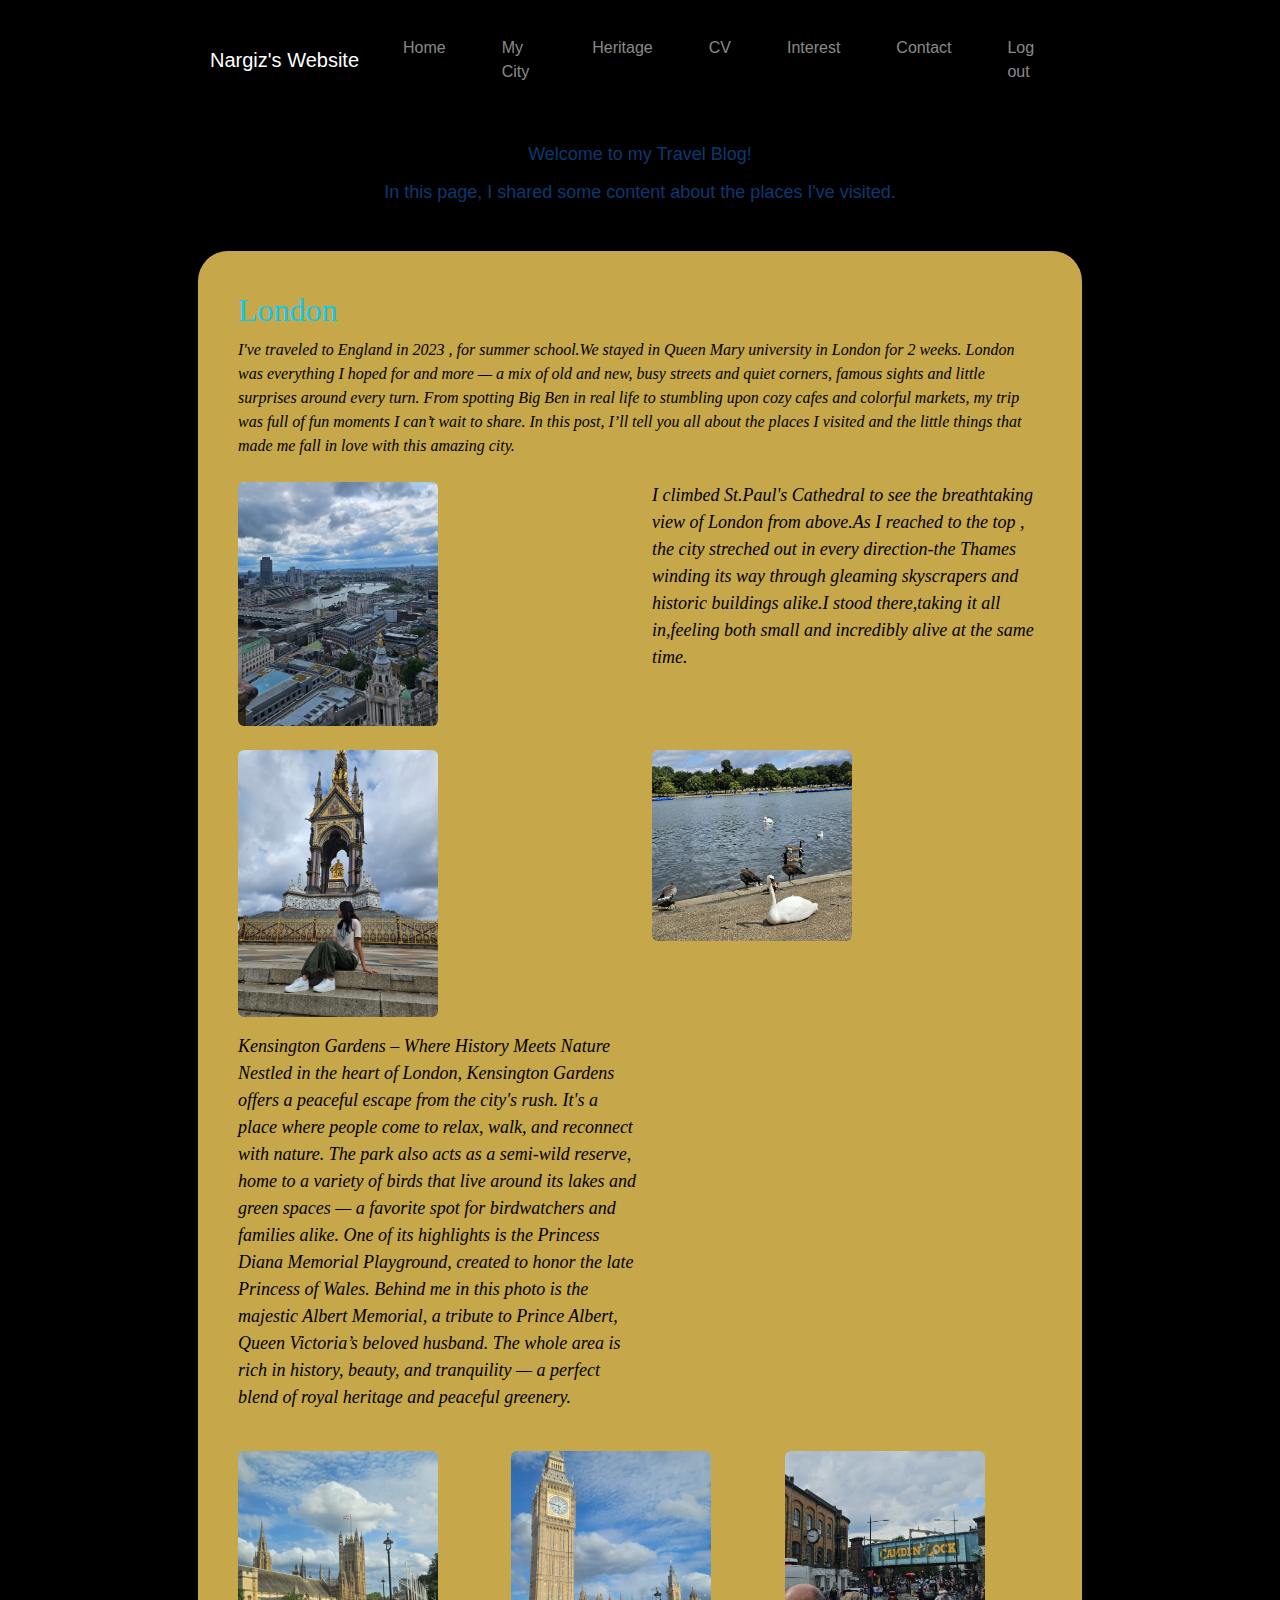
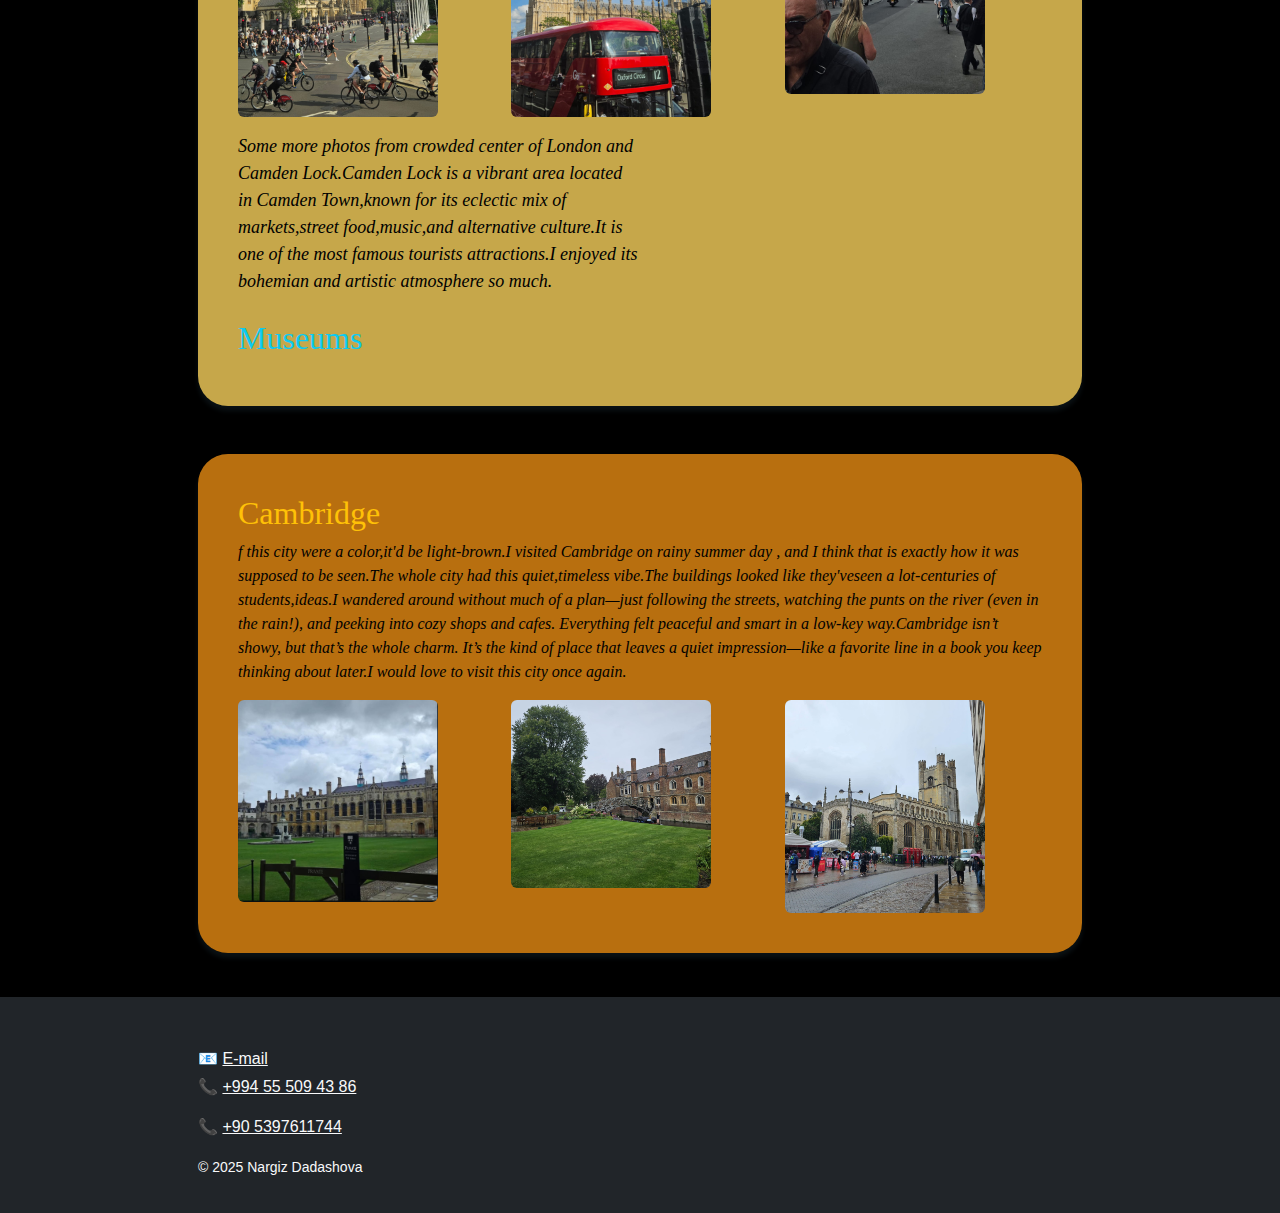
<file: mytravels.html>
<!DOCTYPE html>
<html lang="en">
<head>
  <meta charset="UTF-8">
  <meta name="viewport" content="width=device-width, initial-scale=1.0">
  <title>My Travels</title>

  <!-- Bootstrap 5 CSS -->
  <link href="https://cdn.jsdelivr.net/npm/bootstrap@5.3.0/dist/css/bootstrap.min.css" rel="stylesheet">

  <!-- Your Custom CSS -->
  <link rel="stylesheet" href="style.css">
</head>
<body class="mytravelsbody bg-black text-white">
    <div id="header">
  <div class="container">
    <nav class="navbar navbar-expand-lg navbar-dark ">
      <div class="container-fluid">
        <a class="navbar-brand" href="#">Nargiz's Website</a>
        <!-- Toggler/collapsing button -->
        <button class="navbar-toggler" type="button" data-bs-toggle="collapse" data-bs-target="#navbarNav">
          <span class="navbar-toggler-icon"></span>
        </button>

        <!-- Collapsible menu -->
        <div class="collapse navbar-collapse" id="navbarNav">
          <ul class="navbar-nav ms-auto">
            <li class="nav-item"><a class="nav-link" href="index.html">Home</a></li>
            <li class="nav-item"><a class="nav-link"  href="mycity.html">My City</a></li>
             <li class="nav-item"><a class="nav-link" href="heritage.html">Heritage</a></li>
            <li class="nav-item"><a class="nav-link"href="CV.html">CV</a></li>
            <li class="nav-item"><a class="nav-link" href="interest.html">Interest</a></li>
           <li class="nav-item"><a class="nav-link" href="contact.html">Contact</a></li>
               <li class="nav-item"><a class="nav-link" href="login/login.html">Log out</a></li>
         
        </ul>
        </div>
      </div>
    </nav>
  </div>
</div>


  <div class="container py-4">

    <h1 id="welcome" class="text-center mb-3">Welcome to my Travel Blog!</h1>
    <h3 id="welcome" class="text-center mb-5">In this page, I shared some content about the places I've visited.</h3>

    <!-- London Section -->
    <div class="london mb-5">
      <h2 id="londontitle" class="text-info">London</h2>
      <p id="yazilar">
        I've traveled to England in 2023 , for summer school.We stayed in Queen Mary university in London for 2 weeks. London was everything I hoped for and more — a mix of old and new, busy streets and quiet corners, famous sights and little surprises around every turn. From spotting Big Ben in real life to stumbling upon cozy cafes and colorful markets, my trip was full of fun moments I can’t wait to share. In this post, I’ll tell you all about the places I visited and the little things that made me fall in love with this amazing city.
      </p>

      <div class="content row my-4">
        <div class="col-md-6">
          <img class="trip-photo img-fluid rounded" src="images/view.jpg" alt="View from St Paul's Cathedral">
        </div>
        <div class="col-md-6">
          <p class="trip-text" id="yazilar">
           I climbed St.Paul's Cathedral to see the breathtaking view of London from above.As I reached to the top , the city streched out in every direction-the Thames winding its way through gleaming skyscrapers and historic buildings alike.I stood there,taking it all in,feeling both small and incredibly alive at the same time.</p>
        </div>
      </div>

      <div class="content row mb-4">
        <div class="col-md-6">
          <img class="trip-photo img-fluid rounded mb-3" src="images/statue.jpg" alt="Statue">
        </div>
        <div class="col-md-6">
          <img class="trip-photo img-fluid rounded mb-3" src="images/swan.jpg" alt="Swan in Park">
        </div>
        <div class="col-12">
          <p class="trip-text" id="yazilar">
           Kensington Gardens – Where History Meets Nature
Nestled in the heart of London, Kensington Gardens offers a peaceful escape from the city's rush. It's a place where people come to relax, walk, and reconnect with nature. The park also acts as a semi-wild reserve, home to a variety of birds that live around its lakes and green spaces — a favorite spot for birdwatchers and families alike.
One of its highlights is the Princess Diana Memorial Playground, created to honor the late Princess of Wales.
Behind me in this photo is the majestic Albert Memorial, a tribute to Prince Albert, Queen Victoria’s beloved husband. The whole area is rich in history, beauty, and tranquility — a perfect blend of royal heritage and peaceful greenery.
          </p>
        </div>
      </div>

      <div class="row g-3 mb-3">
        <div class="col-md-4"><img class="trip-photo img-fluid rounded" src="images/westm.jpg" alt="Westminster"></div>
        <div class="col-md-4"><img class="trip-photo img-fluid rounded" src="images/more.jpg" alt="London Streets"></div>
        <div class="col-md-4"><img class="trip-photo img-fluid rounded" src="images/camden.jpg" alt="Camden Lock"></div>
      </div>

      <p class="trip-text" id="yazilar">
      Some more photos from  crowded center of London and Camden Lock.Camden Lock is a vibrant area located in Camden Town,known for its eclectic mix of markets,street food,music,and alternative culture.It is one of the most famous tourists attractions.I enjoyed its bohemian and artistic atmosphere so much.</p>

      <h2 id="londontitle" class="text-info mt-4">Museums</h2>
    </div>

    <!-- Cambridge Section -->
    <div class="cambridge">
      <h2 id="cmbtitle" class="text-warning">Cambridge</h2>
      <p id="yazilar">
        f this city were a color,it'd be light-brown.I visited Cambridge on rainy summer day , and I think that is exactly how it was supposed to be seen.The whole city had this quiet,timeless vibe.The buildings looked like they'veseen a lot-centuries of students,ideas.I wandered around without much of a plan—just following the streets, watching the punts on the river (even in the rain!), and peeking into cozy shops and cafes. Everything felt peaceful and smart in a low-key way.Cambridge isn’t showy, but that’s the whole charm. It’s the kind of place that leaves a quiet impression—like a favorite line in a book you keep thinking about later.I would love to visit this city once again.
      </p>

      <div class="row g-3">
        <div class="col-md-4"><img class="trip-photo img-fluid rounded" src="images/cmb1.jpg" alt="Cambridge 1"></div>
        <div class="col-md-4"><img class="trip-photo img-fluid rounded" src="images/cmb2.jpg" alt="Cambridge 2"></div>
        <div class="col-md-4"><img class="trip-photo img-fluid rounded" src="images/cmb3.jpg" alt="Cambridge 3"></div>
      </div>
    </div>

  </div>

  <!-- Bootstrap 5 JS -->
  <script src="https://cdn.jsdelivr.net/npm/bootstrap@5.3.0/dist/js/bootstrap.bundle.min.js"></script>
<footer class="bg-dark text-light py-4">
  <div class="container ">
    <!-- Sosial Media Linkləri -->
    <div class="mb-3 d-flex gap-4">
      <a href="https://instagram.com/itsnargiss7" class="text-light me-3" target="_blank">
        <i class="fab fa-instagram fa-lg"></i>
      </a>
      <a href="https://open.spotify.com/user/6nbstpa3c7nialawltifdekp7?si=5F5lmh9GQA-QDq-jD9702A" class="text-light me-3" target="_blank">
        <i class="fab fa-spotify fa-lg"></i>
      </a>
      <a href="https://www.linkedin.com/in/nargiz-dadashova-97476b351" class="text-light me-3" target="_blank">
        <i class="fab fa-linkedin fa-lg"></i>
      </a>
      <a href="https://letterboxd.com/agustdaffodils" class="text-light me-3" target="_blank">
        <i class="fas fa-film fa-lg"></i>
      </a>
    </div>

    
    <p class="mb-1">📧 <a href="mailto:N.dadashova2007@gmail.com" class="text-light">E-mail</a></p>
    <p>📞 <a href="tel:+994555094386" class="text-light">+994 55 509 43 86</a></p>
<p>📞 <a href="tel:+905397611744" class="text-light">+90 5397611744</a></p>

    
    <small class="text-light">&copy; 2025 Nargiz Dadashova</small>
  </div>
</footer>
</body>
</html>
</file>
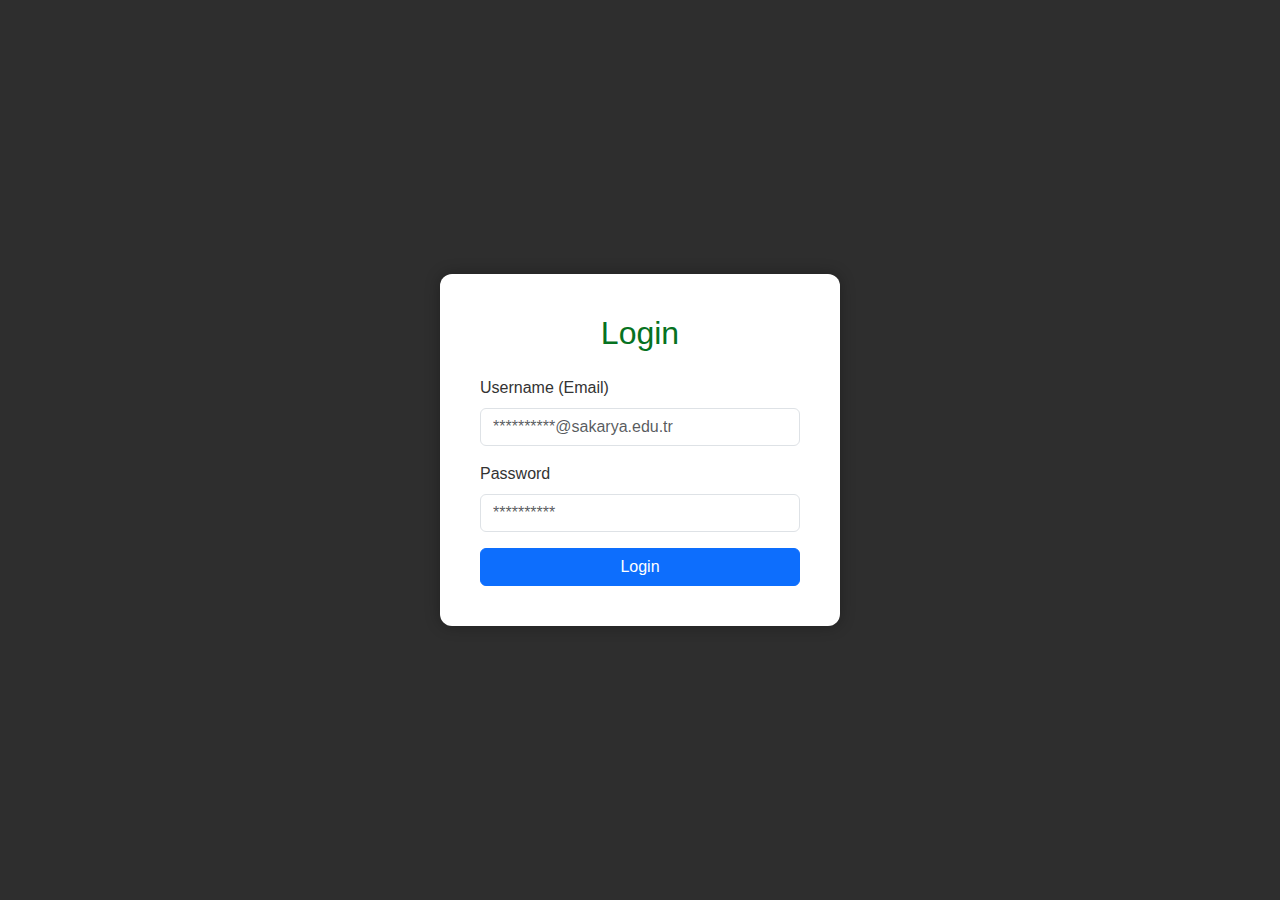
<file: login/login.html>
<!DOCTYPE html>
<html lang="tr">
<head>
  <meta charset="UTF-8">
  <meta name="viewport" content="width=device-width, initial-scale=1">
  <title>Login Sayfası</title>
  <link rel="stylesheet" href="style.css">
  <link href="https://cdn.jsdelivr.net/npm/bootstrap@5.3.3/dist/css/bootstrap.min.css" rel="stylesheet">
 
</head>
<body class="loginbody">

  <div class="login-form">
    <h2 class="text-center mb-4">Login</h2>
    <form action="control.php" method="POST" onsubmit="return validateForm()">
      <div class="mb-3">
        <label for="email" class="form-label">Username (Email)</label>
        <input type="text" class="form-control" id="email" name="email" placeholder="**********@sakarya.edu.tr">
      </div>
      <div class="mb-3">
        <label for="password" class="form-label">Password</label>
        <input type="password" class="form-control" id="password" name="password" placeholder="**********">
      </div>
      <button type="submit" class="btn btn-primary w-100">Login</button>
    </form>
  </div>

 <script>
  function validateForm() {
    var email = document.getElementById("email").value.trim();
    var password = document.getElementById("password").value.trim();
    var emailPattern = /^([a-zA-Z]{1}\d{9})@sakarya\.edu\.tr$/;
    var passwordPattern = /^[a-zA-Z]{1}\d{9}$/;

    if (email === "" || password === "") {
      alert("Kullanıcı adı ve şifre boş bırakılamaz!");
      return false;
    }

    var emailMatch = email.match(emailPattern);
    if (!emailMatch) {
      alert("Please enter valid username");
      return false;
    }

    if (!passwordPattern.test(password)) {
      alert("Password invalid");
      return false;
    }

    
    var usernamePart = emailMatch[1];
    if (password !== usernamePart) {
      alert("Username and password ain't matching!");
      return false;
    }

    return true;
  }
</script>


</body>
</html>
</file>
<file: style.css>
*{
margin:0;
padding:0;
font-family:'Poppins',sans-serif;
box-sizing:border-box;
}
.body{
    background:#000000;
    color:#1a1919;

}
.white-text{
    color: #f6f5f5;
}
#header{
    width:100%;
    height:100ph;
   
    background-size:cover;
    background-position:center;
}
.container{
    padding:10px 10%;
}
nav{
    display:flex;
    align-items: center;
    justify-content:space-between ;
    flex-wrap:wrap;
}
nav ul li{
    display:inline-block;
    list-style:none;
    margin:10px 20px;

}

nav ul li a{
   color:#ffffff;
   text-decoration:none;
   font-size:18px;
   position:relative;
}
nav ul li a::after{
    content:'';
    width:0;
    height:3px;
    background:blue;
    position:absolute;
    left:0;
    bottom:-6px;
    transition:0.5s;


}
nav ul li a:hover::after{
    width: 100%;
}
nav ul li a:hover {
    text-shadow:   0 0 5px #4968f2,
    0 0 10px #4968f2,
    0 0 20px #4968f2,
    0 0 40px #4968f2; 
}

.header-text{
    margin-top:15%;
    font-size:10px;
    color: #fff;
}
.header-text h1{
font-size:45px;
margin-top:20px;
}
.header-text h1 span{
    color:blue;
}
/*-----about----->*/
#about{
    padding: 80px 0;
    color:#ababab;
}
.row{
    display:flex;
    justify-content:space-between;
    flex-wrap: wrap;
}
.about-col-1 img{
    width:100%;
    border-radius:10px;
}
.about-col-1{
flex-basis:35%;
}
.about-col-2{
    flex-basis:60%;
}
.sub-title{
    font-size:55px;
    font-weight:500;
    color: #fff;
}
.tab-titles{
    display:flex;
    margin:20px 0 40px;
}
.tab-links{
    margin-right:50px;
    font-size:18px;
    font-weight: 500;
    cursor: pointer;
    position:relative;
}

.tab-links {
    cursor: pointer;
    color: white;
    font-size: 20px;
    transition: 0.3s;
}

/* Hover effekti */
.tab-links:hover {
    color: #35db53; /* Yaşıl parıltı */
    text-shadow: 0 0 10px #35db53, 0 0 20px #35db53, 0 0 30px #35db53;
}
html {
    scroll-behavior: smooth;
}


.mytravelsbody{
    background-color: azure;
    background: #fff;
}
#welcome{
    color:#0c3872;
    font-size: large;
}

.blog-post {
    background: rgb(133, 177, 154);
    padding: 40px;
    
    box-shadow: 0 5px 5px rgba(100, 168, 197, 0.1);
    margin-bottom: 20px;
    justify-content: space-between; 
    align-items:center;
    flex-wrap: wrap;
    gap: 50px;
}
.blog-post .text {
    flex: 1;
}

.blog-post img {
    width: 200px; 
    border-radius:4px;
}
.blog-post .item {
   /* Şəkil və mətn yan-yana */
    align-items: center;
    gap: 20px;
}

.blog-post img {
    width: 150px; /* Hər şəkil kiçik */
    border-radius: 10px;
}

.blog-post .item {
    /* Şəkil və mətn yan-yana */
    align-items:center;
    gap: 20px;
}

.blog-post img {
    width: 150px; 
    border-radius: 10px;
}

.blog-post .text {
    flex: 1;
}
.blog-post .images{
    display: flex;
}
#yazi{
    font-style: oblique;
    font-family:Apple Chancery;
    color:#000000
}
.blog-post2{
    background-color: #ababab;
    padding: 40px;
    
    box-shadow: 0 5px 5px rgba(100, 168, 197, 0.1);
    margin-bottom: 20px;
    justify-content: space-between; 
    align-items:center;
    flex-wrap: wrap;
    gap: 50px;
}
.london{
    background: rgb(198, 167, 74);
    padding: 40px;
    box-shadow: 0 5px 5px rgba(100, 168, 197, 0.1);
    margin-bottom: 20px;
    justify-content: space-between; 
    align-items:center;
    flex-wrap: wrap;
    gap: 50px;
    border-radius:30px;
}
#londontitle{
    font-family: Luicida Sans;
    color: #8e3109;

}
#yazilar{
    font-family:Apple Chancery;
    color:#000000;
    font-style:oblique;
   
}
#yazilars{
    font-family:Apple Chancery;
    color:#f6f5f5;
    font-style:oblique;
   
}



.content {
    display: flex;
    align-items: flex-start;
    margin-top: 20px;
  }
  .trip-photo {
    width: 200px;
    margin-right: 20px;
  }
  
  .trip-text {
    max-width: 400px;
    font-size: 18px;
    line-height: 1.5;
  }
  .cambridge{
  background: rgba(190, 115, 15, 0.968);
    padding: 40px;
    box-shadow: 0 5px 5px rgba(100, 168, 197, 0.1);
    margin-bottom: 20px;
    justify-content: space-between; 
    align-items:center;
    flex-wrap: wrap;
    gap: 50px;
    border-radius: 30px;
  }
  #cmbtitle{
    font-family: Luicida Sans;
    color: #0c3872;
  }
  .cvbody{
    background-color: #36a6c2;
  }
  .h1-cv{
    text-align: center;
    text-decoration: underline;
    text-decoration-color:#1124d3 ;
  }
  #cvbutton{
    background-color: #c8c0da;
    color:#2e37df;
    padding:5px 10px;
    display:block;
    margin-left: auto;
    margin-right:auto;
    border-radius:20px;
    
  }
  .img-fluid {
      border-radius: 10px;
    }
    .image-stack img {
      border-radius: 10px;
      margin-bottom: 1rem;
      width: 100%;
    }
    .body-mycity{
        background-color: #000000;
    }
 

.carousel-item img{
    width:100%;
    height: 400px;
  object-fit: cover;

}
</file>
<file: login/style.css>
*{
margin:0;
padding:0;
font-family:'Poppins',sans-serif;
box-sizing:border-box;
}
.body{
    background:#000000;
    color:#1a1919;

}
.white-text{
    color: #f6f5f5;
}
#header{
    width:100%;
    height:100ph;
   
    background-size:cover;
    background-position:center;
}
.container{
    padding:10px 10%;
}
nav{
    display:flex;
    align-items: center;
    justify-content:space-between ;
    flex-wrap:wrap;
}
nav ul li{
    display:inline-block;
    list-style:none;
    margin:10px 20px;

}

nav ul li a{
   color:#ffffff;
   text-decoration:none;
   font-size:18px;
   position:relative;
}
nav ul li a::after{
    content:'';
    width:0;
    height:3px;
    background:blue;
    position:absolute;
    left:0;
    bottom:-6px;
    transition:0.5s;


}
nav ul li a:hover::after{
    width: 100%;
}
nav ul li a:hover {
    text-shadow:   0 0 5px #4968f2,
    0 0 10px #4968f2,
    0 0 20px #4968f2,
    0 0 40px #4968f2; 
}

.header-text{
    margin-top:10%;
    font-size:10px;
    color: #fff;
   margin-left: 100px; /* Adjust this value for the desired shift */

   

}
.header-text h1{
font-size:45px;

  font-family: 'Merriweather', serif;


}
.header-text h1 span{
    color:blue;
     font-family: 'Merriweather', serif;
}

/*-----about----->*/
#about{
    padding: 80px 0;
    color:#ababab;
}
.row{
    display:flex;
    justify-content:space-between;
    flex-wrap: wrap;
}
.about-col-1 img{
    width:100%;
    border-radius:10px;
}
.about-col-1{
flex-basis:35%;
}
.about-col-2{
    flex-basis:60%;
}
.sub-title{
    font-size:55px;
    font-weight:500;
    color: #fff;
    font-family: 'Georgia', serif;
}
.sub{
     font-family: 'Georgia', serif;
}
.tab-titles{
    display:flex;
    margin:20px 0 40px;
    
}

.tab-links{
    margin-right:50px;
    font-size:18px;
    font-weight: 500;
    cursor: pointer;
    position:relative;
}

.tab-links {
    cursor: pointer;
    color: white;
    font-size: 20px;
    transition: 0.3s;
}

/* Hover effekti */
.tab-links:hover {
    color: #35db53; /* Yaşıl parıltı */
    text-shadow: 0 0 10px #35db53, 0 0 20px #35db53, 0 0 30px #35db53;
}
html {
    scroll-behavior: smooth;
}


.mytravelsbody{
    background-color: azure;
    background: #fff;
}
#welcome{
    color:#0c3872;
    font-size: large;
}

.blog-post {
    background: rgb(133, 177, 154);
    padding: 40px;
    
    box-shadow: 0 5px 5px rgba(100, 168, 197, 0.1);
    margin-bottom: 20px;
    justify-content: space-between; 
    align-items:center;
    flex-wrap: wrap;
    gap: 50px;
}
.blog-post .text {
    flex: 1;
}

.blog-post img {
    width: 200px; 
    border-radius:4px;
}
.blog-post .item {
   /* Şəkil və mətn yan-yana */
    align-items: center;
    gap: 20px;
}

.blog-post img {
    width: 150px; /* Hər şəkil kiçik */
    border-radius: 10px;
}

.blog-post .item {
    /* Şəkil və mətn yan-yana */
    align-items:center;
    gap: 20px;
}

.blog-post img {
    width: 150px; 
    border-radius: 10px;
}

.blog-post .text {
    flex: 1;
}
.blog-post .images{
    display: flex;
}
#yazi{
    font-style: oblique;
    font-family:Apple Chancery;
    color:#000000
}
.blog-post2{
    background-color: #ababab;
    padding: 40px;
    
    box-shadow: 0 5px 5px rgba(100, 168, 197, 0.1);
    margin-bottom: 20px;
    justify-content: space-between; 
    align-items:center;
    flex-wrap: wrap;
    gap: 50px;
}
.london{
    background: rgb(198, 167, 74);
    padding: 40px;
    box-shadow: 0 5px 5px rgba(100, 168, 197, 0.1);
    margin-bottom: 20px;
    justify-content: space-between; 
    align-items:center;
    flex-wrap: wrap;
    gap: 50px;
    border-radius:30px;
}
#londontitle{
    font-family: Luicida Sans;
    color: #8e3109;

}
#yazilar{
    font-family:Apple Chancery;
    color:#000000;
    font-style:oblique;
   
}
#yazilars{
    font-family:Apple Chancery;
    color:#f6f5f5;
    font-style:oblique;
   
}

.max-2{
    color:rgb(0, 0, 0);
}
.h1-cv{
    color: #080808;
    font-weight: 700;
}

.content {
    display: flex;
    align-items: flex-start;
    margin-top: 20px;
  }
  .trip-photo {
    width: 200px;
    margin-right: 20px;
  }
  /* Hide only the section navigation on the CV page */
.cvbody nav.bg {
    display: none;
}

  .trip-text {
    max-width: 400px;
    font-size: 18px;
    line-height: 1.5;
  }
  .cambridge{
  background: rgba(190, 115, 15, 0.968);
    padding: 40px;
    box-shadow: 0 5px 5px rgba(100, 168, 197, 0.1);
    margin-bottom: 20px;
    justify-content: space-between; 
    align-items:center;
    flex-wrap: wrap;
    gap: 50px;
    border-radius: 30px;
  }
  #cmbtitle{
    font-family: Luicida Sans;
    color: #0c3872;
  }
  .cvbody{
    background-color: #a9bec4;
  }
  .h1-cv{
    text-align: center;
    text-decoration: underline;
    text-decoration-color:#020d32 ;
  }
  #cvbutton{
    background-color: #c8c0da;
    color:#2e37df;
    padding:5px 10px;
    display:block;
    margin-left: auto;
    margin-right:auto;
    border-radius:20px;
    
  }
  .img-fluid {
      border-radius: 10px;
    }
    .image-stack img {
      border-radius: 10px;
      margin-bottom: 1rem;
      width: 100%;
    }
    .body-mycity{
        background-color: #000000;
    }
 

.carousel-item img{
    width:100%;
    height: 400px;
  object-fit: cover;

}
 .text-box {
      max-width: 600px;
      margin: 50px auto;
      padding: 30px;
      background-color: #9ca5ad;
      border-radius: 15px;
      box-shadow: 0 10px 25px rgba(0, 0, 0, 0.1);
      font-size: 1.1rem;
      line-height: 1.6;
    }

     /* style.css */

body.loginbody {
  background-color: #2e2e2e; /* Dark grey */
  display: flex;
  justify-content: center;
  align-items: center;
  height: 100vh;
  margin: 0;
  font-family: 'Segoe UI', Tahoma, Geneva, Verdana, sans-serif;
}

.login-form {
  background-color: #ffffff; /* White box */
  padding: 40px;
  border-radius: 12px;
  box-shadow: 0 0 15px rgba(0, 0, 0, 0.3);
  width: 100%;
  max-width: 400px;
}

.login-form h2 {
  color: #067221;
}

.form-control {
  background-color: #ffffff;
  color: #000000;
  border: 1px solid #ccc;
}

.form-label {
  color: #333333;
}

.btn-primary {
  background-color: #007bff;
  border: none;
  transition: background-color 0.3s ease;
}

.btn-primary:hover {
  background-color: #0056b3;
}
</file>
